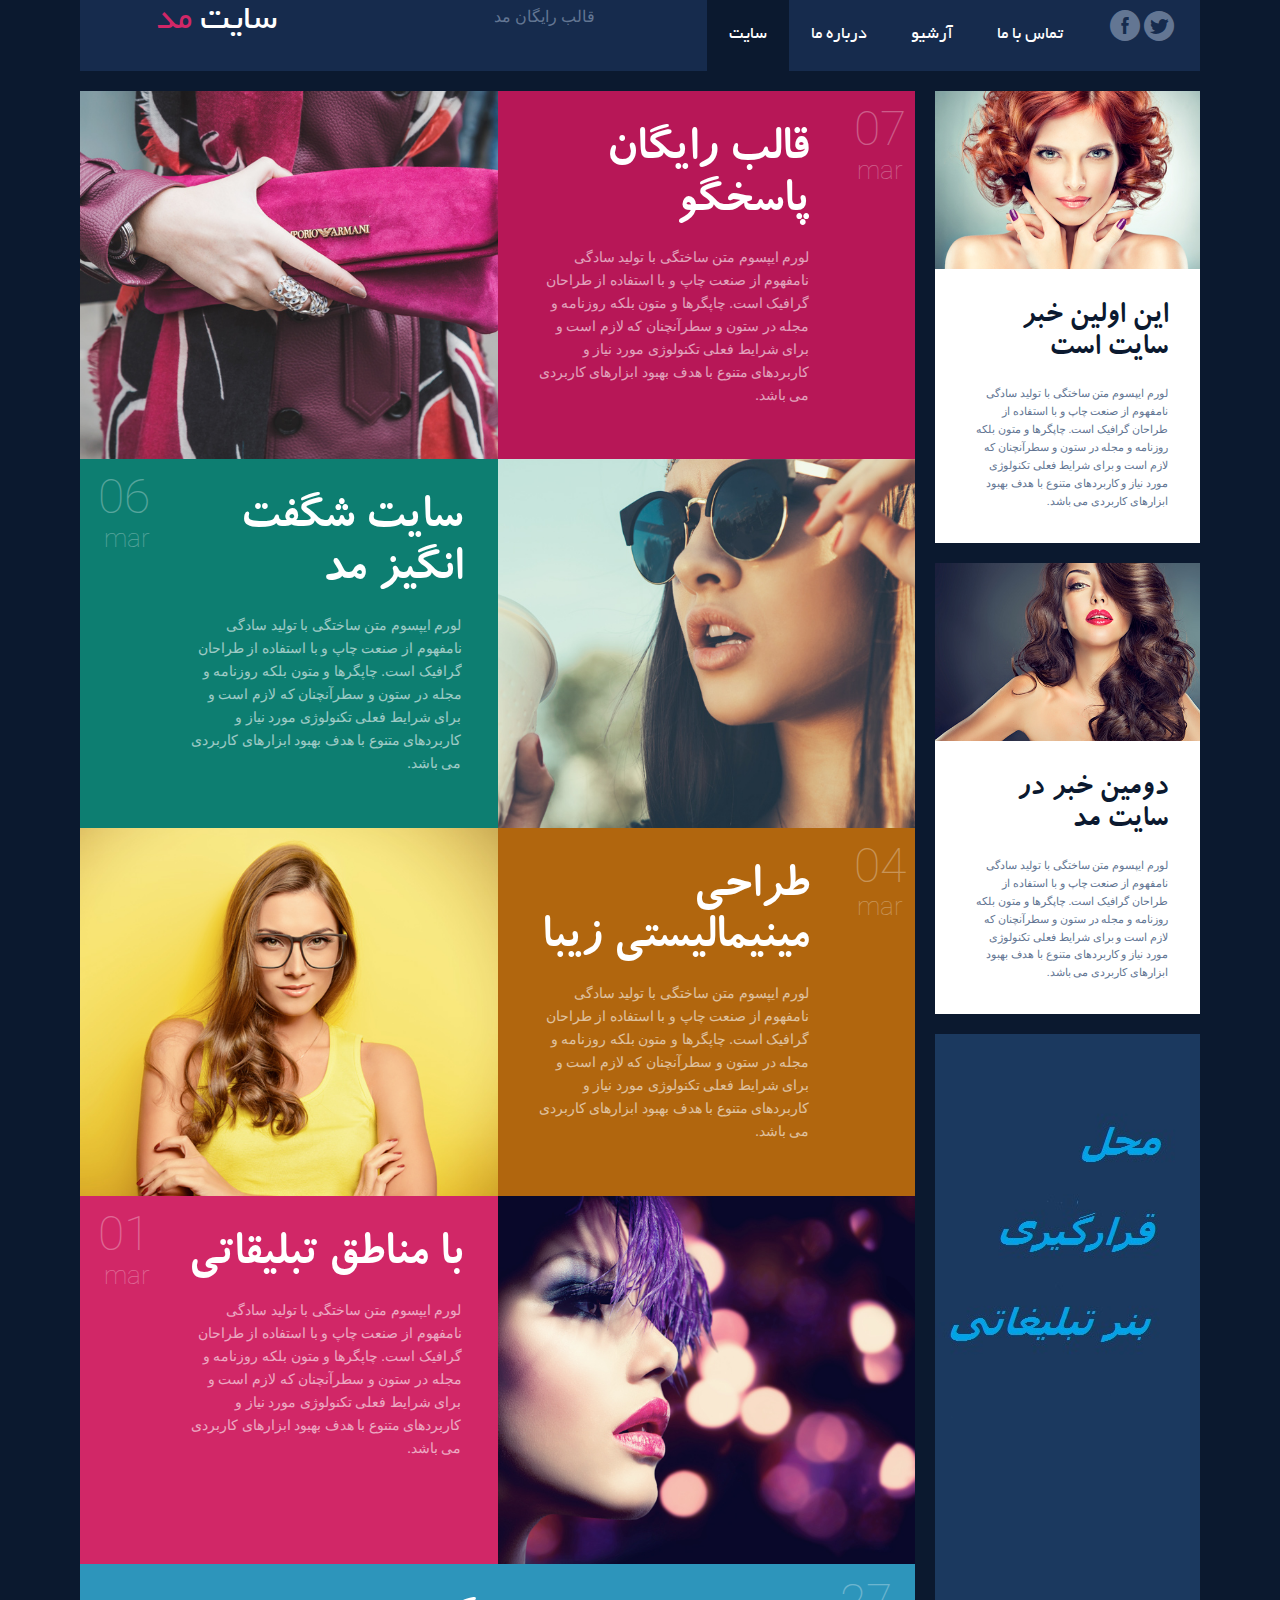
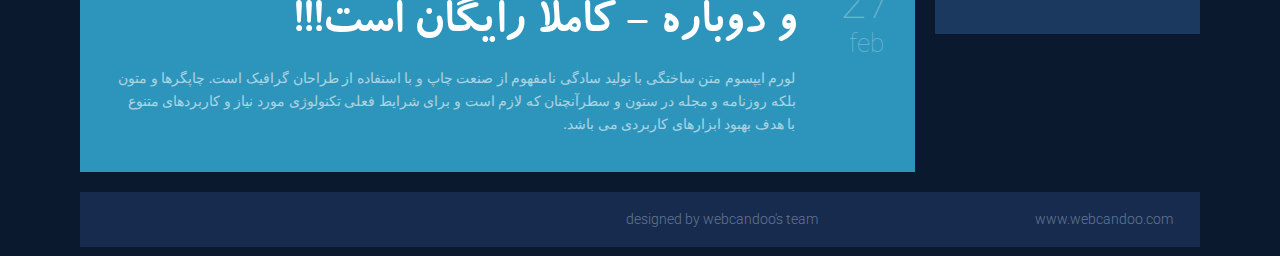
<file: index.html>
<!DOCTYPE html>
<html dir="rtl">
   <head>
      <meta charset="UTF-8">
      <meta name="viewport" content="width=device-width" />
      <title>Fashion is our passion | Free responsive Fashion Blog template
      </title>
      <meta name="description" content="Download free amazing responsive Fashion Blog template."/>
      <meta name="keywords" content="free, responsive, blog, fashion, web site, template"/>
      <link href="font/fonts/font.css" rel="stylesheet" type="text/css"/>
      <link rel="stylesheet" href="css/components.css">
      <link rel="stylesheet" href="css/responsee.css">
      <!-- CUSTOM STYLE -->       
      <link href='http://fonts.googleapis.com/css?family=Roboto:400,100,300,700&subset=latin,latin-ext' rel='stylesheet' type='text/css'>
      <link rel="stylesheet" href="css/template-style.css">
      <script type="text/javascript" src="js/jquery-1.8.3.min.js"></script>
      <script type="text/javascript" src="js/jquery-ui.min.js"></script>    
      <script type="text/javascript" src="js/modernizr.js"></script>
      <script type="text/javascript" src="js/responsee.js"></script>          
      <!--[if lt IE 9]> 
      <script src="http://html5shiv.googlecode.com/svn/trunk/html5.js"></script> 
      <![endif]-->     
   </head>
   <body class="size-1140">
      <!-- TOP NAV WITH LOGO -->          
      <header class="margin-bottom">
         <div class="line">
            <nav>
               <div class="top-nav">
                  <p class="nav-text"></p>
                   <h1>قالب رایگان مد</h1>
                  <a class="logo" href="index.html">            
                  سایت    <span>مد</span>
                  </a>            
                 
                  <ul class="top-ul right">
                     <li>            
                        <a href="index.html">سایت</a>            
                     </li>
                     <li>            
                        <a href="about.html">درباره ما</a>            
                     </li>
                     <li>            
                        <a href="archive.html">آرشیو</a>            
                     </li>
                     <li>            
                        <a href="contact.html">تماس با ما</a>            
                     </li>
                     <div class="social right">	           
                        <a target="_blank" href="https://www.facebook.com/myresponsee">
                        <i class="icon-facebook_circle icon2x"></i>
                        </a>          
                        <a target="_blank" href="https://twitter.com/MyResponsee">
                        <i class="icon-twitter_circle icon2x"></i>
                        </a>          
                     </div>
                  </ul>
               </div>
            </nav>
         </div>
      </header>
      <!-- MAIN SECTION -->                  
      <section id="home-section" class="line">
         <div class="margin">
            <!-- ARTICLES -->             
            <div class="s-12 l-9">
            
               <!-- ARTICLE 1 -->               
               <article class="post-1 line">
                  <!-- image -->                 
                  <div class="s-12 l-6 post-image">                   
                     <a href="post-1.html">
                     <img src="img/post1.jpg" alt="Fashion 1">
                     </a>                
                  </div>
                  <!-- text -->                 
                  <div class="s-12 l-5 post-text">
                     <a href="post-1.html">
                        <h2>قالب رایگان پاسخگو</h2>
                     </a>
                     <p>لورم ایپسوم متن ساختگی با تولید سادگی نامفهوم از صنعت چاپ و با استفاده از طراحان گرافیک است. چاپگرها و متون بلکه روزنامه و مجله در ستون و سطرآنچنان که لازم است و برای شرایط فعلی تکنولوژی مورد نیاز و کاربردهای متنوع با هدف بهبود ابزارهای کاربردی می باشد.    
                     </p>
                  </div>
                  <!-- date -->                 
                  <div class="s-12 l-1 post-date">
                     <p class="date">07</p>
                     <p class="month">mar</p>
                  </div>
               </article>
               
               <!-- ARTICLE 2 -->            
               <article class="post-2 right-align line">
                  <!-- image -->                 
                  <div class="s-12 l-6 post-image">                   
                     <a href="post-2.html">
                     <img src="img/post2.jpg" alt="Fashion 2">
                     </a>                
                  </div>
                  <!-- text -->                 
                  <div class="s-12 l-5 post-text">
                     <a href="post-2.html">
                        <h2>سایت شگفت انگیز مد</h2>
                     </a>
                     <p>لورم ایپسوم متن ساختگی با تولید سادگی نامفهوم از صنعت چاپ و با استفاده از طراحان گرافیک است. چاپگرها و متون بلکه روزنامه و مجله در ستون و سطرآنچنان که لازم است و برای شرایط فعلی تکنولوژی مورد نیاز و کاربردهای متنوع با هدف بهبود ابزارهای کاربردی می باشد. 
                     </p>
                  </div>
                  <!-- date -->                 
                  <div class="s-12 l-1 post-date">
                     <p class="date">06</p>
                     <p class="month">mar</p>
                  </div>
               </article>
               
               <!-- ARTICLE 3 -->              
               <article class="post-3 line">
                  <!-- image -->                 
                  <div class="s-12 l-6 post-image">                   
                     <a href="post-3.html">
                     <img src="img/post3.jpg" alt="Fashion 3">
                     </a>                
                  </div>
                  <!-- text -->                 
                  <div class="s-12 l-5 post-text">
                     <a href="post-3.html">
                        <h2>طراحی مینیمالیستی زیبا</h2>
                     </a>
                     <p>لورم ایپسوم متن ساختگی با تولید سادگی نامفهوم از صنعت چاپ و با استفاده از طراحان گرافیک است. چاپگرها و متون بلکه روزنامه و مجله در ستون و سطرآنچنان که لازم است و برای شرایط فعلی تکنولوژی مورد نیاز و کاربردهای متنوع با هدف بهبود ابزارهای کاربردی می باشد. 
                  </div>
                  <!-- date -->                 
                  <div class="s-12 l-1 post-date">
                     <p class="date">04</p>
                     <p class="month">mar</p>
                  </div>
               </article>
               
               <!-- ARTICLE 4 -->           
               <article class="post-4 right-align line">
                  <!-- image -->                 
                  <div class="s-12 l-6 post-image">                   
                     <a href="post-4.html">
                     <img src="img/post4.jpg" alt="Fashion 4">
                     </a>                
                  </div>
                  <!-- text -->                 
                  <div class="s-12 l-5 post-text">
                     <a href="post-4.html">
                        <h2>با مناطق تبلیقاتی</h2>
                     </a>
                     <p>لورم ایپسوم متن ساختگی با تولید سادگی نامفهوم از صنعت چاپ و با استفاده از طراحان گرافیک است. چاپگرها و متون بلکه روزنامه و مجله در ستون و سطرآنچنان که لازم است و برای شرایط فعلی تکنولوژی مورد نیاز و کاربردهای متنوع با هدف بهبود ابزارهای کاربردی می باشد. 
                  </div>
                  <!-- date -->                 
                  <div class="s-12 l-1 post-date">
                     <p class="date">01             
                     </p>
                     <p class="month">mar
                     </p>
                  </div>
               </article>
               
               <!-- ARTICLE 5 -->              
               <article class="post-5 line">
                  <!-- text -->                 
                  <div class="s-12 l-11 post-text">
                     <a href="post-5.html">
                        <h2>و دوباره - کاملا رایگان است!!!</h2>
                     </a>
                     <p>لورم ایپسوم متن ساختگی با تولید سادگی نامفهوم از صنعت چاپ و با استفاده از طراحان گرافیک است. چاپگرها و متون بلکه روزنامه و مجله در ستون و سطرآنچنان که لازم است و برای شرایط فعلی تکنولوژی مورد نیاز و کاربردهای متنوع با هدف بهبود ابزارهای کاربردی می باشد. 
                  </div>
                  <!-- date -->                 
                  <div class="s-12 l-1 post-date">
                     <p class="date">27             
                     </p>
                     <p class="month">feb             
                     </p>
                  </div>
               </article>
            </div>
            <!-- SIDEBAR -->             
            <div class="s-12 l-3">
               <aside>
                  <!-- NEWS 1 -->           
                  <img src="img/news1.jpg" alt="News 1">          
                  <div class="aside-block margin-bottom">
                     <h3>این اولین خبر سایت است</h3>
                     <p>لورم ایپسوم متن ساختگی با تولید سادگی نامفهوم از صنعت چاپ و با استفاده از طراحان گرافیک است. چاپگرها و متون بلکه روزنامه و مجله در ستون و سطرآنچنان که لازم است و برای شرایط فعلی تکنولوژی مورد نیاز و کاربردهای متنوع با هدف بهبود ابزارهای کاربردی می باشد. </p>
                  </div>
                  <!-- NEWS 2 -->           
                  <img src="img/news2.jpg" alt="News 2">          
                  <div class="aside-block margin-bottom">
                     <h3>دومین خبر در سایت مد</h3>
                     <p>لورم ایپسوم متن ساختگی با تولید سادگی نامفهوم از صنعت چاپ و با استفاده از طراحان گرافیک است. چاپگرها و متون بلکه روزنامه و مجله در ستون و سطرآنچنان که لازم است و برای شرایط فعلی تکنولوژی مورد نیاز و کاربردهای متنوع با هدف بهبود ابزارهای کاربردی می باشد. </p>
                  </div>
                  <!-- AD REGION -->         
                  <div class="advertising margin-bottom">
                     <img src="img/banner.jpg" alt="ad banner">         
                  </div>
               </aside>
            </div>
         </div>
      </section>
      <!-- FOOTER -->       
      <div class="line">
         <footer>
            <div class="s-12 l-8">
                <p>
                 designed by webcandoo's team
               </p>
            </div>
            <div class="s-12 l-4">		                            
               <a class="right" href="http://www.webcandoo.com" title="Responsive framework">www.webcandoo.com<br>
             
               </a>                       
            </div>
         </footer>
      </div>
   </body>
</html>
</file>
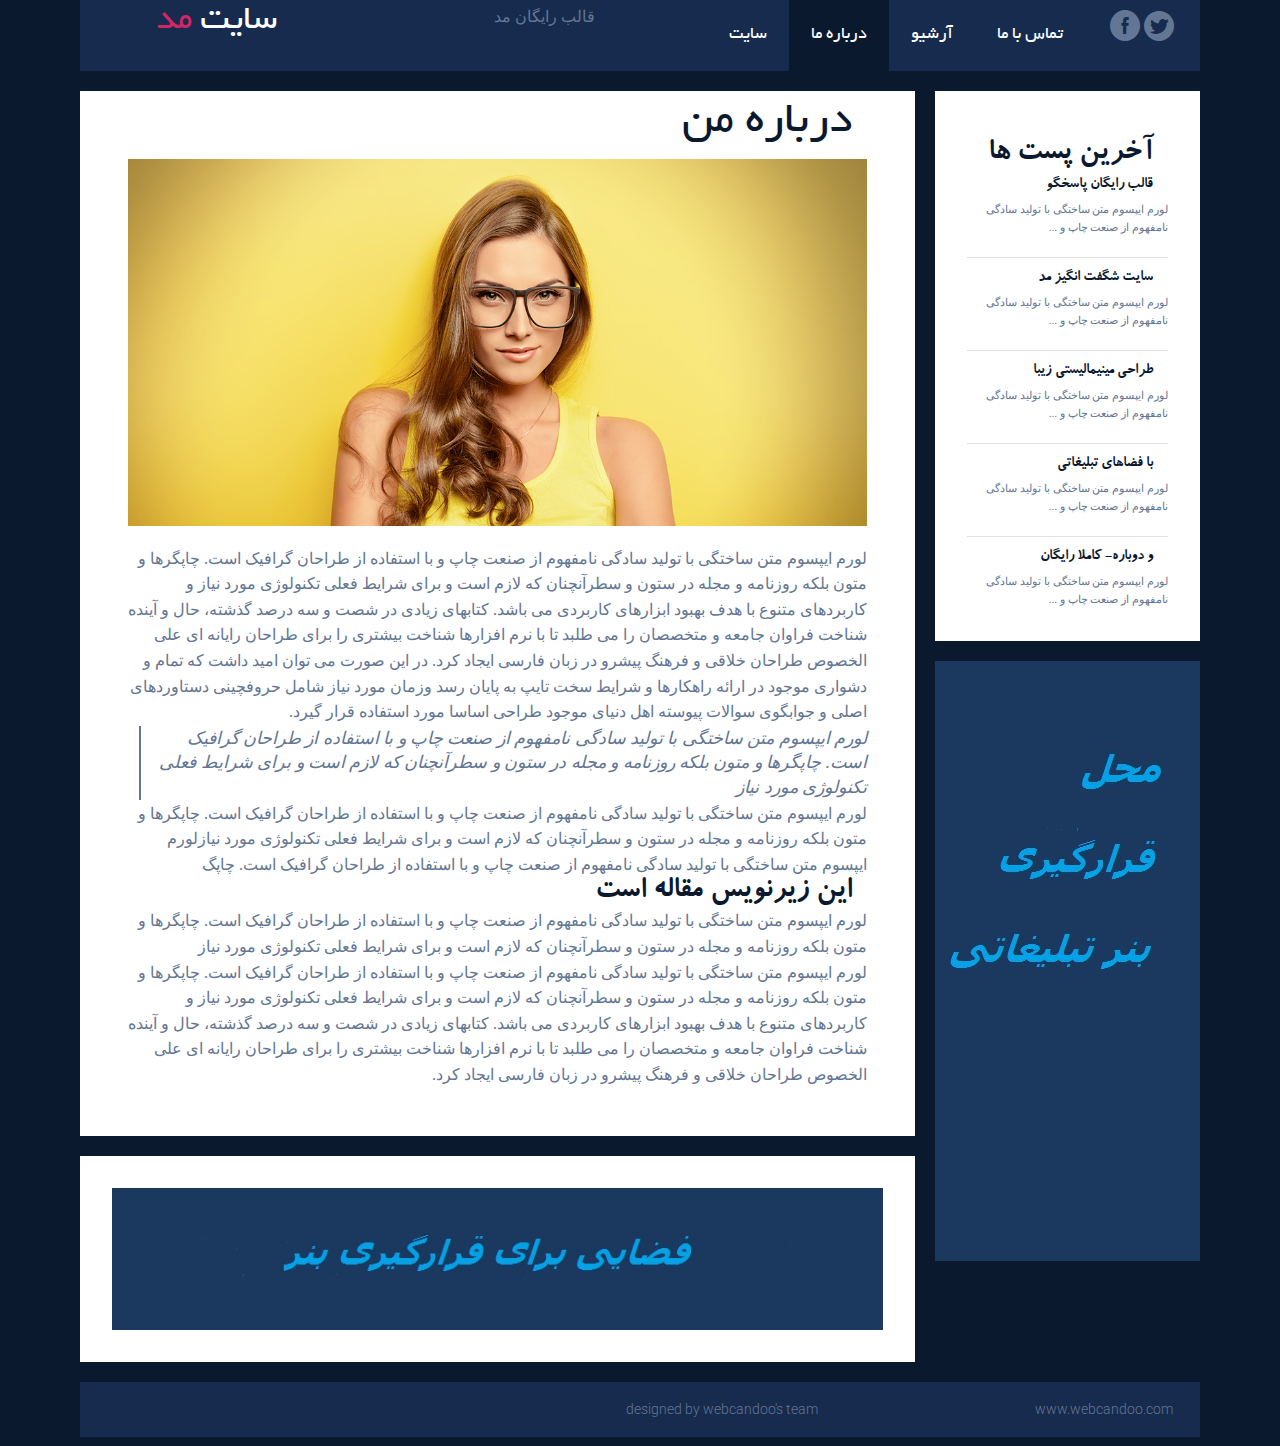
<file: about.html>
<!DOCTYPE html>
<html dir="rtl">
   <head>
      <meta charset="UTF-8">
      <meta name="viewport" content="width=device-width" />
      <title>Fashion is our passion | About Me
      </title>
      <meta name="description" content="Download free amazing responsive Fashion Blog template."/>
      <meta name="keywords" content="free, responsive, blog, fashion"/>
      <link href="font/fonts/font.css" rel="stylesheet" type="text/css"/>
      <link rel="stylesheet" href="css/components.css">
      <link rel="stylesheet" href="css/responsee.css">
      <!-- CUSTOM STYLE -->       
      <link href='http://fonts.googleapis.com/css?family=Roboto:400,100,300,700&subset=latin,latin-ext' rel='stylesheet' type='text/css'>
      <link rel="stylesheet" href="css/template-style.css">
      <script type="text/javascript" src="js/jquery-1.8.3.min.js"></script>
      <script type="text/javascript" src="js/jquery-ui.min.js"></script>    
      <script type="text/javascript" src="js/modernizr.js"></script>
      <script type="text/javascript" src="js/responsee.js"></script>          
      <!--[if lt IE 9]> 
      <script src="http://html5shiv.googlecode.com/svn/trunk/html5.js"></script> 
      <![endif]-->     
   </head>
   <body class="size-1140">
      <!-- TOP NAV WITH LOGO -->          
      <header class="margin-bottom">
         <div class="line">
            <nav>
               <div class="top-nav">
                  <p class="nav-text"></p>
                  <h1>قالب رایگان مد</h1>
                  <a class="logo" href="index.html">            
                  سایت   <span>مد</span>
                  </a>            
                  
                  <ul class="top-ul right">
                     <li>            
                        <a href="index.html">سایت</a>            
                     </li>
                     <li>            
                        <a href="about.html">درباره ما</a>            
                     </li>
                     <li>            
                        <a href="archive.html">آرشیو</a>            
                     </li>
                     <li>            
                        <a href="contact.html">تماس با ما</a>            
                     </li>
                     <div class="social right">	           
                        <a target="_blank" href="https://www.facebook.com/myresponsee">
                        <i class="icon-facebook_circle icon2x"></i>
                        </a>          
                        <a target="_blank" href="https://twitter.com/MyResponsee">
                        <i class="icon-twitter_circle icon2x"></i>
                        </a>          
                     </div>
                  </ul>
               </div>
            </nav>
         </div>
      </header>
      <!-- MAIN SECTION -->                  
      <section id="article-section" class="line">
         <div class="margin">
            <!-- ARTICLES -->             
            <div class="s-12 l-9">
               <!-- ARTICLE 1 -->               
               <article class="margin-bottom">
                  <!-- text -->                 
                  <div class="post-text">
                     <h1>درباره من</h1>
                     <img src="img/post3-big.jpg" alt="Fashion">
                     <p>
                        لورم ایپسوم متن ساختگی با تولید سادگی نامفهوم از صنعت چاپ و با استفاده از طراحان گرافیک است. چاپگرها و متون بلکه روزنامه و مجله در ستون و سطرآنچنان که لازم است و برای شرایط فعلی تکنولوژی مورد نیاز و کاربردهای متنوع با هدف بهبود ابزارهای کاربردی می باشد. کتابهای زیادی در شصت و سه درصد گذشته، حال و آینده شناخت فراوان جامعه و متخصصان را می طلبد تا با نرم افزارها شناخت بیشتری را برای طراحان رایانه ای علی الخصوص طراحان خلاقی و فرهنگ پیشرو در زبان فارسی ایجاد کرد. در این صورت می توان امید داشت که تمام و دشواری موجود در ارائه راهکارها و شرایط سخت تایپ به پایان رسد وزمان مورد نیاز شامل حروفچینی دستاوردهای اصلی و جوابگوی سوالات پیوسته اهل دنیای موجود طراحی اساسا مورد استفاده قرار گیرد.
                     </p>
                     <br>
                     <blockquote>
                      لورم ایپسوم متن ساختگی با تولید سادگی نامفهوم از صنعت چاپ و با استفاده از طراحان گرافیک است. چاپگرها و متون بلکه روزنامه و مجله در ستون و سطرآنچنان که لازم است و برای شرایط فعلی تکنولوژی مورد نیاز</blockquote>
                     <br>
                     <p> 
                       لورم ایپسوم متن ساختگی با تولید سادگی نامفهوم از صنعت چاپ و با استفاده از طراحان گرافیک است. چاپگرها و متون بلکه روزنامه و مجله در ستون و سطرآنچنان که لازم است و برای شرایط فعلی تکنولوژی مورد نیازلورم ایپسوم متن ساختگی با تولید سادگی نامفهوم از صنعت چاپ و با استفاده از طراحان گرافیک است. چاپگ             
                     </p>
                     <h2>این زیرنویس مقاله است</h2>
                     <p>
                       لورم ایپسوم متن ساختگی با تولید سادگی نامفهوم از صنعت چاپ و با استفاده از طراحان گرافیک است. چاپگرها و متون بلکه روزنامه و مجله در ستون و سطرآنچنان که لازم است و برای شرایط فعلی تکنولوژی مورد نیاز                     </p>
                     <p>
                       لورم ایپسوم متن ساختگی با تولید سادگی نامفهوم از صنعت چاپ و با استفاده از طراحان گرافیک است. چاپگرها و متون بلکه روزنامه و مجله در ستون و سطرآنچنان که لازم است و برای شرایط فعلی تکنولوژی مورد نیاز و کاربردهای متنوع با هدف بهبود ابزارهای کاربردی می باشد. کتابهای زیادی در شصت و سه درصد گذشته، حال و آینده شناخت فراوان جامعه و متخصصان را می طلبد تا با نرم افزارها شناخت بیشتری را برای طراحان رایانه ای علی الخصوص طراحان خلاقی و فرهنگ پیشرو در زبان فارسی ایجاد کرد.                      </p>
                  </div>
               </article>
               <!-- AD REGION -->
               <div class="line">
                  <div class="advertising horizontal">
                     <img src="img/banner-horizontal.jpg" alt="ad banner">          
                  </div>
               </div>
            </div>
            <!-- SIDEBAR -->             
            <div class="s-12 l-3">
               <aside>
                  <!-- LATEST POSTS -->
                  <div class="aside-block margin-bottom">
                     <h3>آخرین پست ها</h3>
                     <a class="latest-posts" href="post-1.html">
                        <h5>قالب رایگان پاسخگو</h5>
                        <p>
                           لورم ایپسوم متن ساختگی با تولید سادگی نامفهوم از صنعت چاپ و ...
                        </p>
                     </a>
                     <a class="latest-posts" href="post-2.html">
                        <h5>سایت شگفت انگیز مد</h5>
                        <p>
                          لورم ایپسوم متن ساختگی با تولید سادگی نامفهوم از صنعت چاپ و ...
                        </p>
                     </a>
                     <a class="latest-posts" href="post-3.html">
                        <h5>طراحی مینیمالیستی زیبا</h5>
                        <p>
                          لورم ایپسوم متن ساختگی با تولید سادگی نامفهوم از صنعت چاپ و ...
                        </p>
                     </a>
                     <a class="latest-posts" href="post-4.html">
                        <h5>با فضاهای تبلیغاتی</h5>
                        <p>
                           لورم ایپسوم متن ساختگی با تولید سادگی نامفهوم از صنعت چاپ و ...
                        </p>
                     </a>
                     <a class="latest-posts" href="post-5.html">
                        <h5>و دوباره- کاملا رایگان</h5>
                        <p>
                           لورم ایپسوم متن ساختگی با تولید سادگی نامفهوم از صنعت چاپ و ...
                        </p>
                     </a>
                  </div>
                  <!-- AD REGION --> 
                  <div class="advertising margin-bottom">
                     <img src="img/banner.jpg" alt="ad banner">         
                  </div>
               </aside>
            </div>
         </div>
      </section>
      <!-- FOOTER -->       
      <div class="line">
         <footer>
            <div class="s-12 l-8">
                <p>
                 designed by webcandoo's team
               </p>
            </div>
            <div class="s-12 l-4">		                            
               <a class="right" href="http://www.webcandoo.com" title="Responsive framework">www.webcandoo.com<br>
             
               </a>                       
            </div>
         </footer>
      </div>
   </body>
</html>
</file>
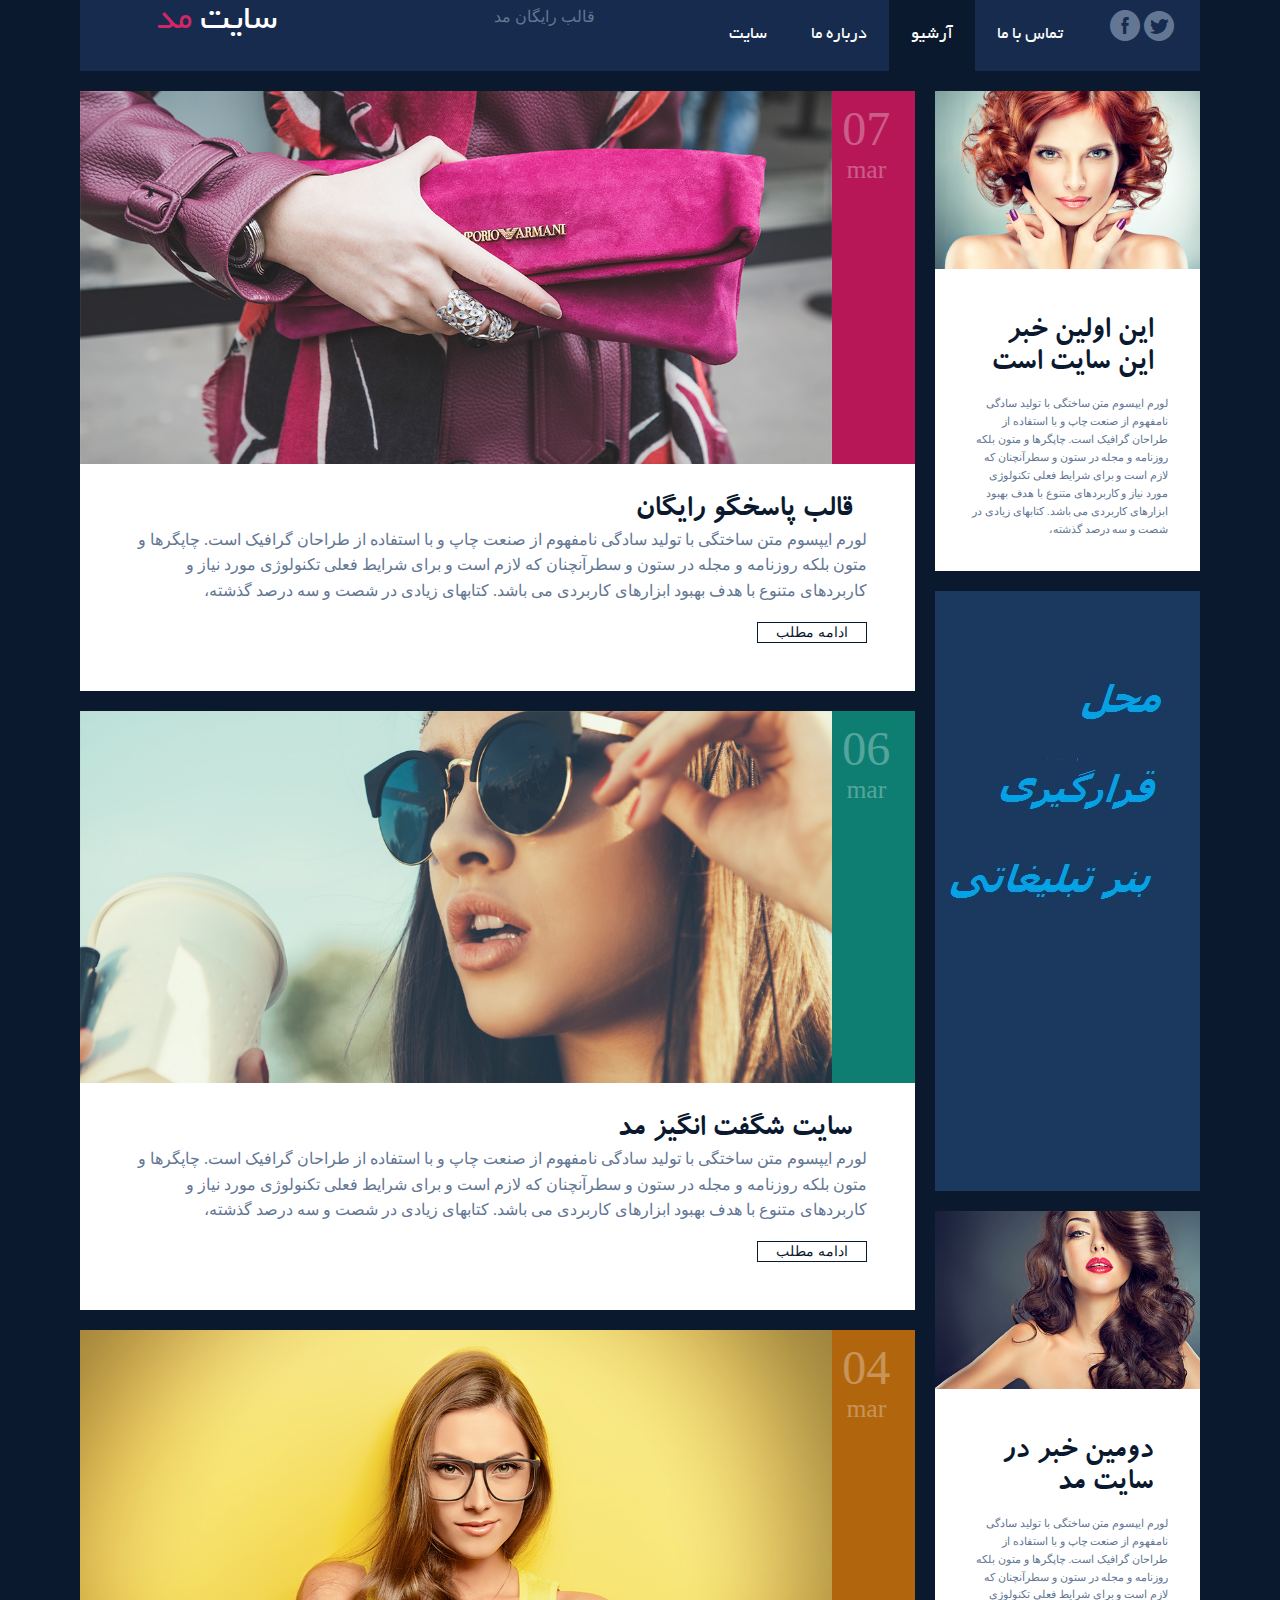
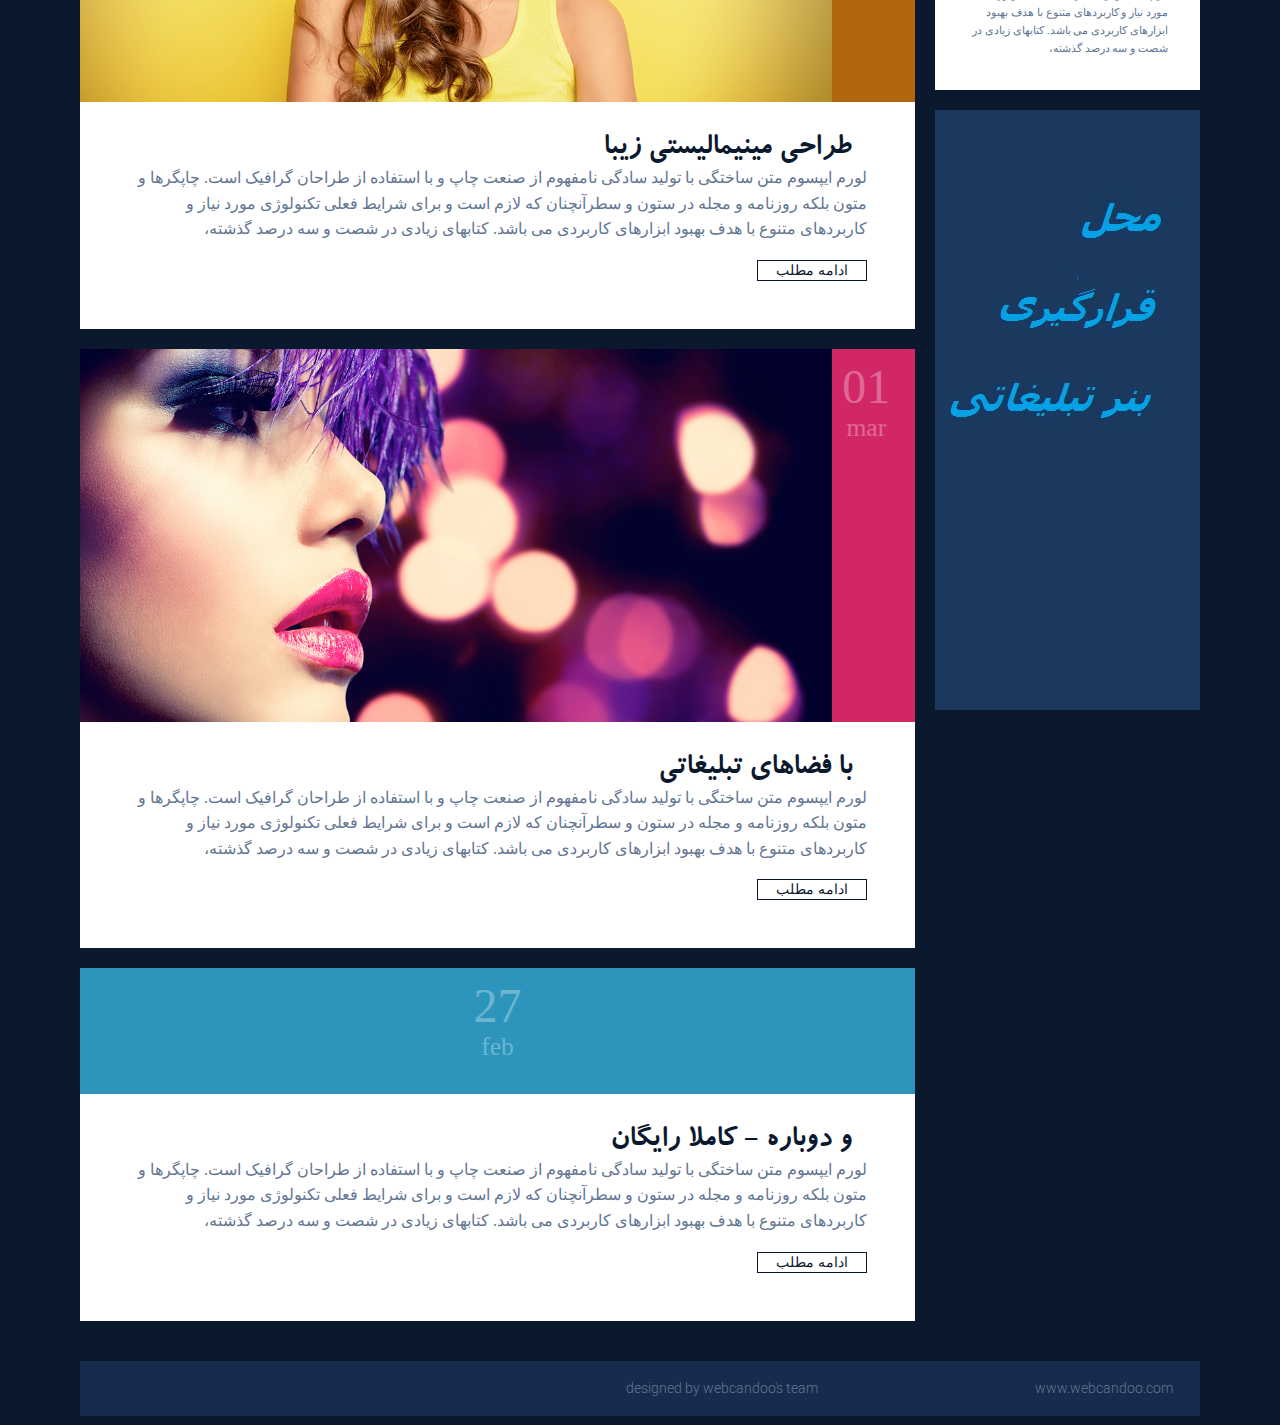
<file: archive.html>
<!DOCTYPE html>
<html dir="rtl">
   <head>
      <meta charset="UTF-8">
      <meta name="viewport" content="width=device-width" />
      <title>Fashion is our passion | Post Archive
      </title>
      <meta name="description" content="Download free amazing responsive Fashion Blog template."/>
      <meta name="keywords" content="free, responsive, blog, fashion"/>
      <link href="font/fonts/font.css" rel="stylesheet" type="text/css"/>
      <link rel="stylesheet" href="css/components.css">
      <link rel="stylesheet" href="css/responsee.css">
      <!-- CUSTOM STYLE -->       
      <link href='http://fonts.googleapis.com/css?family=Roboto:400,100,300,700&subset=latin,latin-ext' rel='stylesheet' type='text/css'>
      <link rel="stylesheet" href="css/template-style.css">
      <script type="text/javascript" src="js/jquery-1.8.3.min.js"></script>
      <script type="text/javascript" src="js/jquery-ui.min.js"></script>    
      <script type="text/javascript" src="js/modernizr.js"></script>
      <script type="text/javascript" src="js/responsee.js"></script>         
      <!--[if lt IE 9]> 
      <script src="http://html5shiv.googlecode.com/svn/trunk/html5.js"></script> 
      <![endif]-->          
   </head>
   <body class="size-1140">
      <!-- TOP NAV WITH LOGO -->          
      <header class="margin-bottom">
         <div class="line">
            <nav>
               <div class="top-nav">
                  <p class="nav-text"></p>
                   <h1>قالب رایگان مد</h1>
                  <a class="logo" href="index.html">            
                  سایت    <span>مد</span>
                  </a>            
                 
                  <ul class="top-ul right">
                     <li>            
                        <a href="index.html">سایت</a>            
                     </li>
                     <li>            
                        <a href="about.html">درباره ما</a>            
                     </li>
                     <li>            
                        <a href="archive.html">آرشیو</a>            
                     </li>
                     <li>            
                        <a href="contact.html">تماس با ما</a>            
                     </li>
                    <div class="social right">	           
                        <a target="_blank" href="https://www.facebook.com/myresponsee">
                        <i class="icon-facebook_circle icon2x"></i>
                        </a>          
                        <a target="_blank" href="https://twitter.com/MyResponsee">
                        <i class="icon-twitter_circle icon2x"></i>
                        </a>          
                     </div>
                  </ul>
               </div>
            </nav>
         </div>
      </header>
      <!-- MAIN SECTION -->                  
      <section id="article-section" class="line archive">
         <div class="margin">
            <!-- ARTICLES -->             
            <div class="s-12 l-9">
            
               <!-- ARTICLE 1 -->               
               <article class="margin-bottom">
                  <div class="post-1 line">
                     <!-- image -->                 
                     <div class="s-12 l-11 post-image">                   
                        <a href="post-1.html"><img src="img/post1-big.jpg" alt="Fashion"></a>              
                     </div>
                     <!-- date -->                 
                     <div class="s-12 l-1 post-date">
                        <p class="date">07</p>
                        <p class="month">mar</p>
                     </div>
                  </div>
                  <!-- text -->                 
                  <div class="post-text">
                     <a href="post-1.html">
                        <h2>قالب پاسخگو رایگان</h2>
                     </a>
                     <p>
                       لورم ایپسوم متن ساختگی با تولید سادگی نامفهوم از صنعت چاپ و با استفاده از طراحان گرافیک است. چاپگرها و متون بلکه روزنامه و مجله در ستون و سطرآنچنان که لازم است و برای شرایط فعلی تکنولوژی مورد نیاز و کاربردهای متنوع با هدف بهبود ابزارهای کاربردی می باشد. کتابهای زیادی در شصت و سه درصد گذشته، </p>
                     <a class="continue-reading" href="post-1.html">ادامه مطلب</a>
                  </div>
               </article>
               
               <!-- ARTICLE 2 -->               
               <article class="margin-bottom">
                  <div class="post-2 line">
                     <!-- image -->                 
                     <div class="s-12 l-11 post-image">                   
                        <a href="post-2.html"><img src="img/post2-big.jpg" alt="Fashion"></a>              
                     </div>
                     <!-- date -->                 
                     <div class="s-12 l-1 post-date">
                        <p class="date">06</p>
                        <p class="month">mar</p>
                     </div>
                  </div>
                  <!-- text -->                 
                  <div class="post-text">
                     <a href="post-2.html">
                        <h2>سایت شگفت انگیز مد</h2>
                     </a>
                     <p>
                       لورم ایپسوم متن ساختگی با تولید سادگی نامفهوم از صنعت چاپ و با استفاده از طراحان گرافیک است. چاپگرها و متون بلکه روزنامه و مجله در ستون و سطرآنچنان که لازم است و برای شرایط فعلی تکنولوژی مورد نیاز و کاربردهای متنوع با هدف بهبود ابزارهای کاربردی می باشد. کتابهای زیادی در شصت و سه درصد گذشته، </p>
                     <a class="continue-reading" href="post-2.html">ادامه مطلب</a>
                  </div>
               </article>
               
               <!-- ARTICLE 3 -->               
               <article class="margin-bottom">
                  <div class="post-3 line">
                     <!-- image -->                 
                     <div class="s-12 l-11 post-image">                   
                        <a href="post-3.html"><img src="img/post3-big.jpg" alt="Fashion"></a>              
                     </div>
                     <!-- date -->                 
                     <div class="s-12 l-1 post-date">
                        <p class="date">04</p>
                        <p class="month">mar</p>
                     </div>
                  </div>
                  <!-- text -->                 
                  <div class="post-text">
                     <a href="post-3.html">
                        <h2>طراحی مینیمالیستی زیبا</h2>
                     </a>
                     <p>
                     لورم ایپسوم متن ساختگی با تولید سادگی نامفهوم از صنعت چاپ و با استفاده از طراحان گرافیک است. چاپگرها و متون بلکه روزنامه و مجله در ستون و سطرآنچنان که لازم است و برای شرایط فعلی تکنولوژی مورد نیاز و کاربردهای متنوع با هدف بهبود ابزارهای کاربردی می باشد. کتابهای زیادی در شصت و سه درصد گذشته، </p>
                     <a class="continue-reading" href="post-3.html">ادامه مطلب</a>
                  </div>
               </article>
               
               <!-- ARTICLE 4 -->               
               <article class="margin-bottom">
                  <div class="post-4 line">
                     <!-- image -->                 
                     <div class="s-12 l-11 post-image">                   
                        <a href="post-4.html"><img src="img/post4-big.jpg" alt="Fashion"></a>              
                     </div>
                     <!-- date -->                 
                     <div class="s-12 l-1 post-date">
                        <p class="date">01</p>
                        <p class="month">mar</p>
                     </div>
                  </div>
                  <!-- text -->                 
                  <div class="post-text">
                     <a href="post-4.html">
                        <h2>با فضاهای تبلیغاتی</h2>
                     </a>
                     <p>
                       لورم ایپسوم متن ساختگی با تولید سادگی نامفهوم از صنعت چاپ و با استفاده از طراحان گرافیک است. چاپگرها و متون بلکه روزنامه و مجله در ستون و سطرآنچنان که لازم است و برای شرایط فعلی تکنولوژی مورد نیاز و کاربردهای متنوع با هدف بهبود ابزارهای کاربردی می باشد. کتابهای زیادی در شصت و سه درصد گذشته،
                     </p>
                     <a class="continue-reading" href="post-4.html">ادامه مطلب</a>
                  </div>
               </article>
               
               <!-- ARTICLE 5 -->               
               <article class="margin-bottom">
                  <div class="post-5 line">
                     <!-- date -->                 
                     <div class="s-12 post-date">
                        <p class="date">27</p>
                        <p class="month">feb</p>
                     </div>
                  </div>
                  <!-- text -->                 
                  <div class="post-text">
                     <a href="post-5.html">
                        <h2>و دوباره - کاملا رایگان</h2>
                     </a>
                     <p>
                       لورم ایپسوم متن ساختگی با تولید سادگی نامفهوم از صنعت چاپ و با استفاده از طراحان گرافیک است. چاپگرها و متون بلکه روزنامه و مجله در ستون و سطرآنچنان که لازم است و برای شرایط فعلی تکنولوژی مورد نیاز و کاربردهای متنوع با هدف بهبود ابزارهای کاربردی می باشد. کتابهای زیادی در شصت و سه درصد گذشته،
                     </p>
                     <a class="continue-reading" href="post-5.html">ادامه مطلب</a>
                  </div>
               </article>
            </div>
            <!-- SIDEBAR -->             
            <div class="s-12 l-3">
               <aside>
                  <!-- NEWS 1 -->           
                  <img src="img/news1.jpg" alt="News 1">          
                  <div class="aside-block margin-bottom">
                     <h3>این اولین خبر این سایت است</h3>
                     <p>لورم ایپسوم متن ساختگی با تولید سادگی نامفهوم از صنعت چاپ و با استفاده از طراحان گرافیک است. چاپگرها و متون بلکه روزنامه و مجله در ستون و سطرآنچنان که لازم است و برای شرایط فعلی تکنولوژی مورد نیاز و کاربردهای متنوع با هدف بهبود ابزارهای کاربردی می باشد. کتابهای زیادی در شصت و سه درصد گذشته،</p>
                  </div>
                  <!-- AD REGION -->         
                  <div class="advertising margin-bottom">
                     <img src="img/banner.jpg" alt="ad banner">          
                  </div>
                  <!-- NEWS 2 -->           
                  <img src="img/news2.jpg" alt="News 2">          
                  <div class="aside-block margin-bottom">
                     <h3>دومین خبر در سایت مد</h3>
                     <p>لورم ایپسوم متن ساختگی با تولید سادگی نامفهوم از صنعت چاپ و با استفاده از طراحان گرافیک است. چاپگرها و متون بلکه روزنامه و مجله در ستون و سطرآنچنان که لازم است و برای شرایط فعلی تکنولوژی مورد نیاز و کاربردهای متنوع با هدف بهبود ابزارهای کاربردی می باشد. کتابهای زیادی در شصت و سه درصد گذشته،</p>
                  </div>
                  <!-- AD REGION -->         
                  <div class="advertising margin-bottom">
                     <img src="img/banner.jpg" alt="ad banner">          
                  </div>
               </aside>
            </div>
         </div>
      </section>
      <!-- FOOTER -->       
      <div class="line">
         <footer>
            <div class="s-12 l-8">
                <p>
                 designed by webcandoo's team
               </p>
            </div>
            <div class="s-12 l-4">		                            
               <a class="right" href="http://www.webcandoo.com" title="Responsive framework">www.webcandoo.com<br>
             
               </a>                       
            </div>
         </footer>
      </div>
   </body>
</html>
</file>
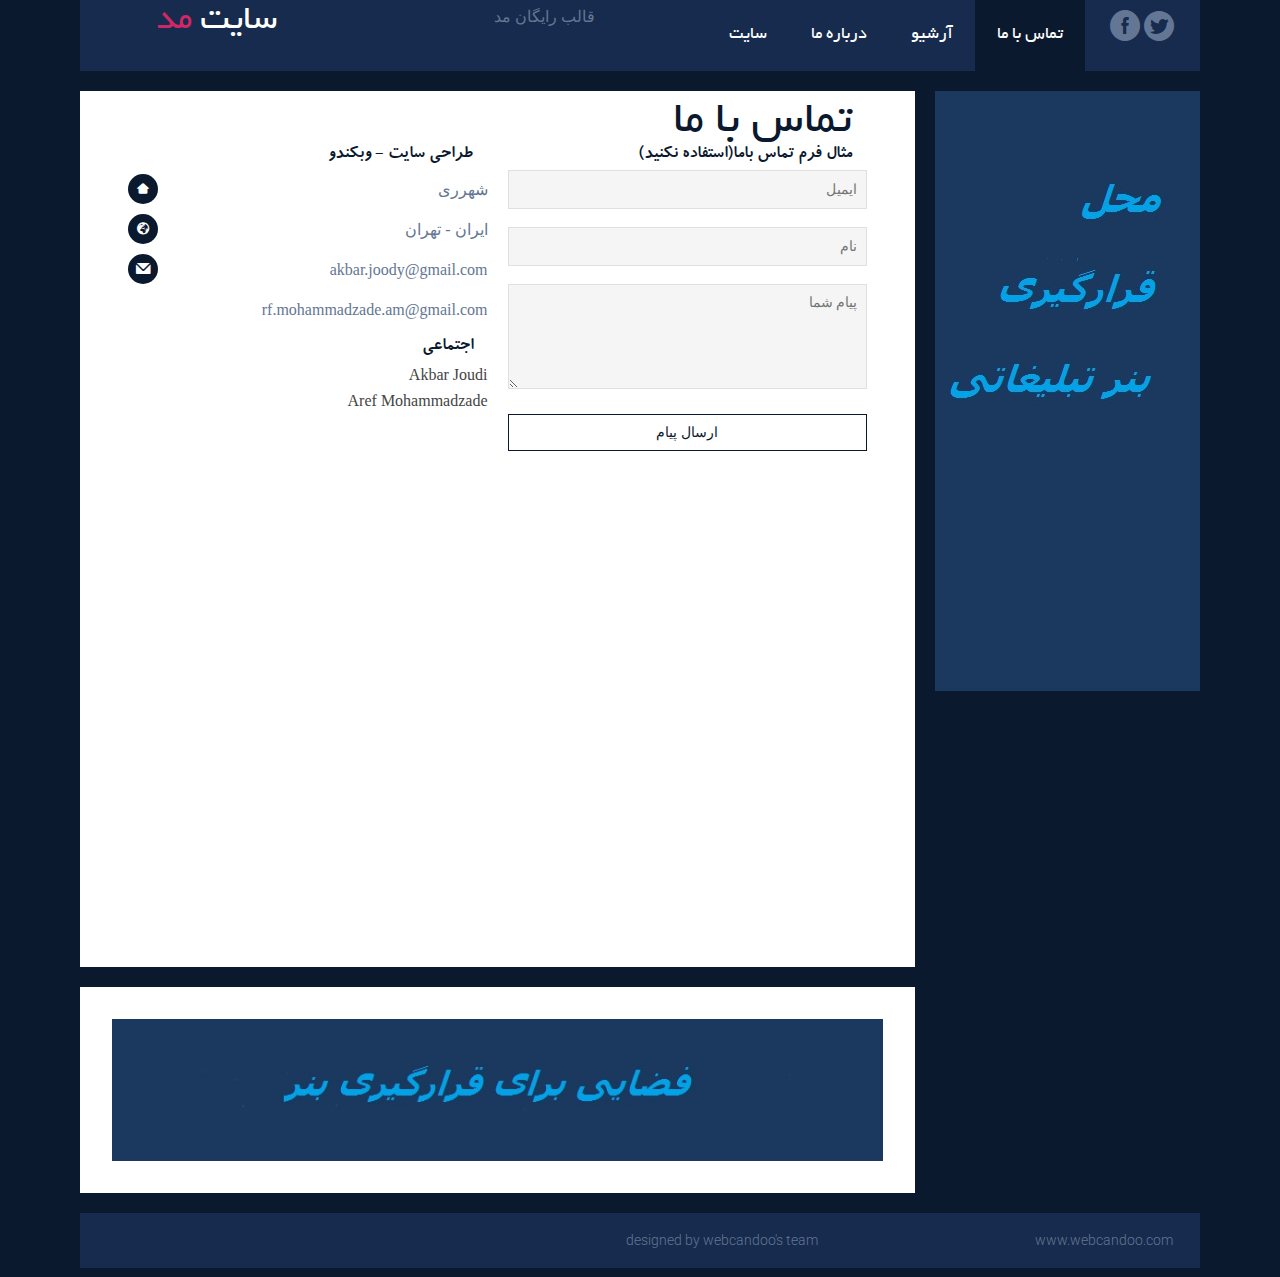
<file: contact.html>
<!DOCTYPE html>
<html dir="rtl">
   <head>
      <meta charset="UTF-8">
      <meta name="viewport" content="width=device-width" />
      <title>Fashion is our passion | Contact Me
      </title>
      <meta name="description" content="Download free amazing responsive Fashion Blog template."/>
      <meta name="keywords" content="free, responsive, blog, fashion"/>
      <link href="font/fonts/font.css" rel="stylesheet" type="text/css"/>
      <link rel="stylesheet" href="css/components.css">
      <link rel="stylesheet" href="css/responsee.css">
      <!-- CUSTOM STYLE -->       
      <link href='http://fonts.googleapis.com/css?family=Roboto:400,100,300,700&subset=latin,latin-ext' rel='stylesheet' type='text/css'>
      <link rel="stylesheet" href="css/template-style.css">
      <script type="text/javascript" src="js/jquery-1.8.3.min.js"></script>
      <script type="text/javascript" src="js/jquery-ui.min.js"></script>    
      <script type="text/javascript" src="js/modernizr.js"></script>
      <script type="text/javascript" src="js/responsee.js"></script>          
      <!--[if lt IE 9]> 
      <script src="http://html5shiv.googlecode.com/svn/trunk/html5.js"></script> 
      <![endif]-->     
   </head>
   <body class="size-1140">
      <!-- TOP NAV WITH LOGO -->          
      <header class="margin-bottom">
         <div class="line">
            <nav>
               <div class="top-nav">
                  <p class="nav-text"></p>
                   <h1>قالب رایگان مد</h1>
                  <a class="logo" href="index.html">            
                  سایت    <span>مد</span>
                  </a>            
                 
                  <ul class="top-ul right">
                     <li>            
                        <a href="index.html">سایت</a>            
                     </li>
                     <li>            
                        <a href="about.html">درباره ما</a>            
                     </li>
                     <li>            
                        <a href="archive.html">آرشیو</a>            
                     </li>
                     <li>            
                        <a href="contact.html">تماس با ما</a>            
                     </li>
                     <div class="social right">	           
                        <a target="_blank" href="https://www.facebook.com/myresponsee">
                        <i class="icon-facebook_circle icon2x"></i>
                        </a>          
                        <a target="_blank" href="https://twitter.com/MyResponsee">
                        <i class="icon-twitter_circle icon2x"></i>
                        </a>          
                     </div>
                  </ul>
               </div>
            </nav>
         </div>
      </header>
      <!-- MAIN SECTION -->                  
      <section id="article-section" class="line">
         <div class="margin">
            <!-- ARTICLES -->             
            <div class="s-12 l-9">
               <!-- ARTICLE 1 -->               
               <article class="margin-bottom">
                  <!-- text -->                 
                  <div class="post-text">
                     <h1>تماس با ما</h1>
                     <div class="line">
                        <div class="margin">
                           <div class="s-12 l-6">
                              <h4>طراحی سایت - وبکندو</h4>
                              <address>
                                 <p><i class="icon-home icon"></i>  شهرری</p>
                                 <p><i class="icon-globe_black icon"></i> ایران - تهران</p>
                                 <p><i class="icon-mail icon"></i> akbar.joody@gmail.com<br>rf.mohammadzade.am@gmail.com</p>
                              </address>
                              <br />
                              <h4>اجتماعی</h4>
                              <p><i class="icon-telegram icon"></i> <a href="https://www.telegram.me/AkbarJoudi">Akbar Joudi</a></p>
                              <p><i class="icon-telegram icon"></i> <a href="https://www.telegram.me/A_RF_69">Aref Mohammadzade</a></p>
                              <!--<p class="margin-bottom"><i class="icon-twitter icon"></i> <a href="https://twitter.com/MyResponsee">Responsee</a></p>-->
                           </div>
                           <div class="s-12 l-6">
                              <h4>مثال فرم تماس باما(استفاده نکنید)</h4>
                              <form class="customform" action="">
                                 <div class="s-12"><input name="" placeholder="ایمیل" title="ایمیل" type="text" /></div>
                                 <div class="s-12"><input name="" placeholder="نام" title="نام" type="text" /></div>
                                 <div class="s-12"><textarea placeholder="پیام شما" name="" rows="5"></textarea></div>
                                 <button type="submit">ارسال پیام</button>
                              </form>
                           </div>
                        </div>
                     </div>
                  </div>
                  <!-- MAP -->	
                  <div id="map-block">  	  
                     <iframe src="https://www.google.com/maps/embed?pb=!1m14!1m8!1m3!1d682251.1123056135!2d17.063451638281247!3d48.09010461740988!3m2!1i1024!2i768!4f13.1!3m3!1m2!1s0x476c8cbf758ecb9f%3A0xddeb1d26bce5eccf!2sGallayova+2150%2F19%2C+841+02+D%C3%BAbravka%2C+Slovensk%C3%A1+republika!5e0!3m2!1ssk!2s!4v1412519122400" width="100%" height="450" frameborder="0" style="border:0"></iframe>
                  </div>
               </article>
               <!-- AD REGION -->
               <div class="line">
                  <div class="advertising horizontal">
                     <img src="img/banner-horizontal.jpg" alt="ad banner">         
                  </div>
               </div>
            </div>
            <!-- SIDEBAR -->             
            <div class="s-12 l-3">
               <aside>
                  <!-- AD REGION --> 
                  <div class="advertising margin-bottom">
                     <img src="img/banner.jpg" alt="ad banner">         
                  </div>
               </aside>
            </div>
         </div>
      </section>
      <!-- FOOTER -->       
      <div class="line">
         <footer>
            <div class="s-12 l-8">
                <p>
                 designed by webcandoo's team
               </p>
            </div>
            <div class="s-12 l-4">		                            
               <a class="right" href="http://www.webcandoo.com" title="Responsive framework">www.webcandoo.com<br>
             
               </a>                       
            </div>
         </footer>
      </div>
   </body>
</html>
</file>
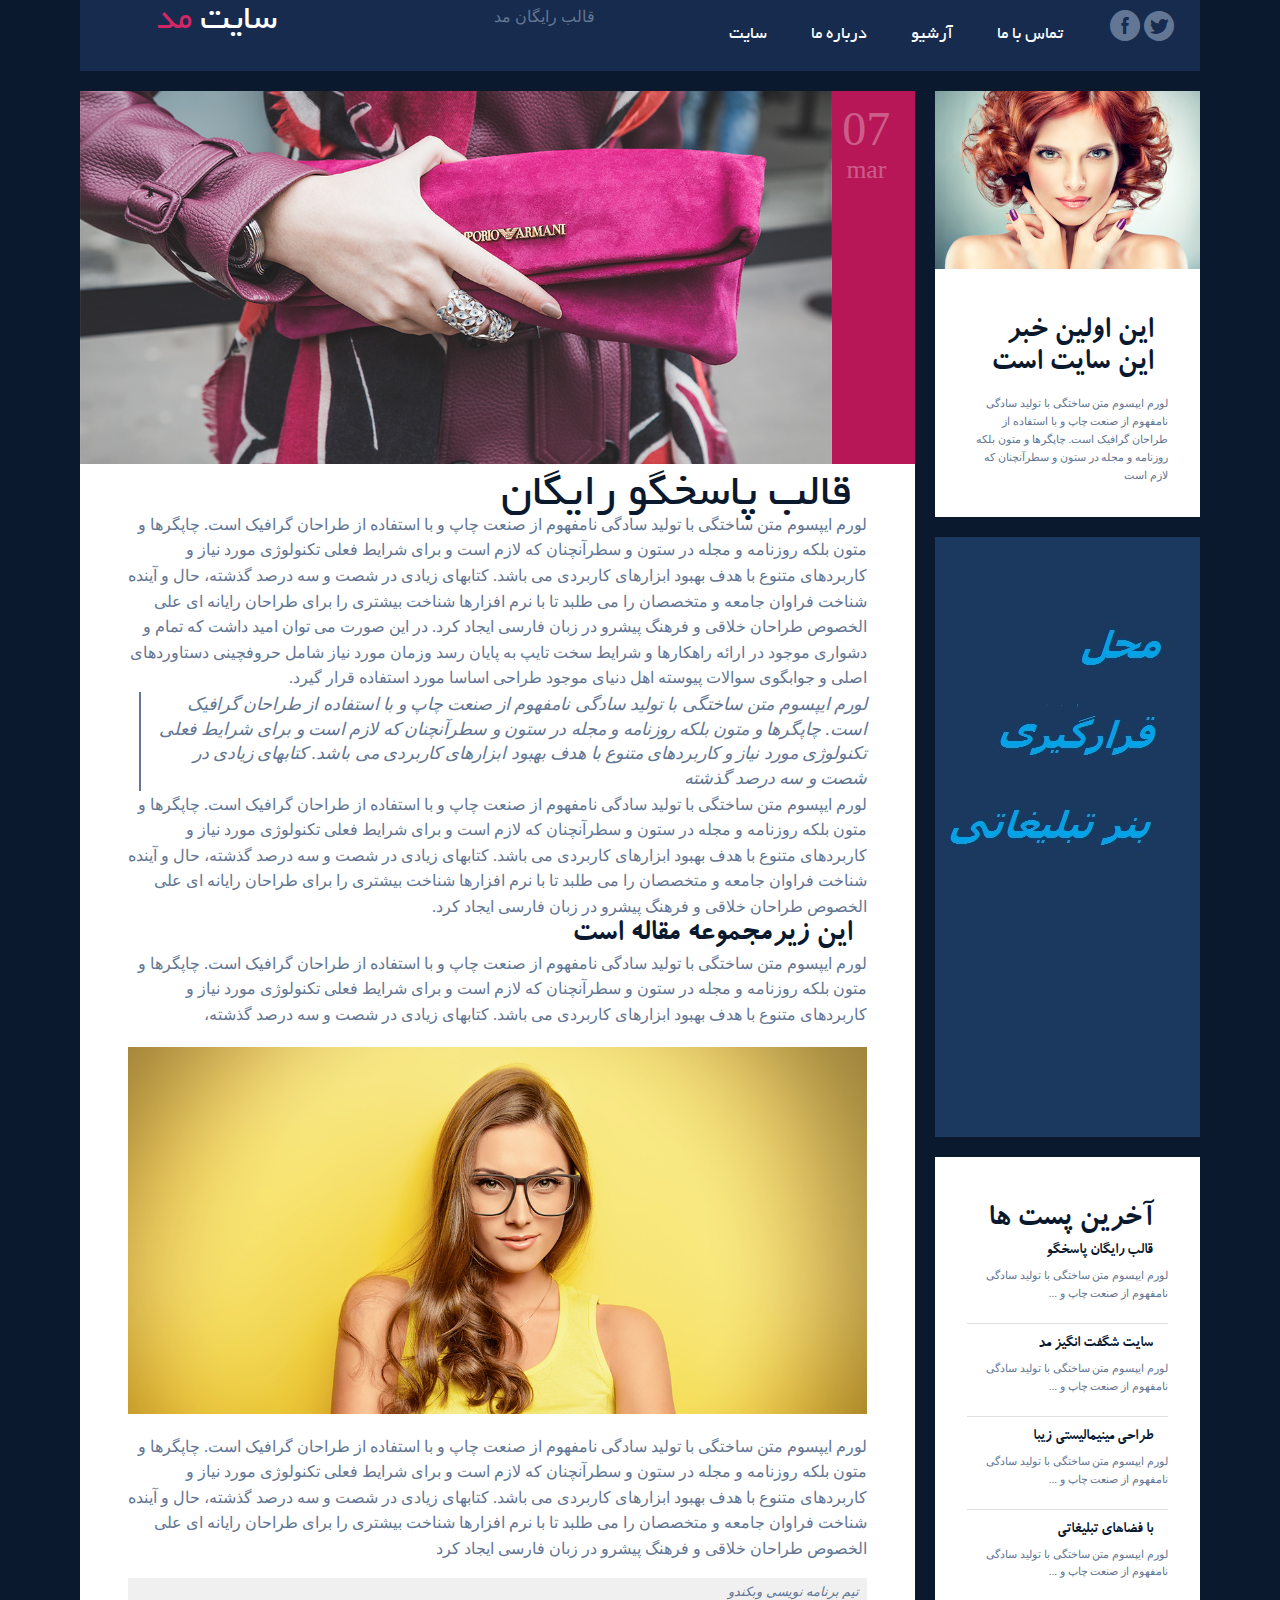
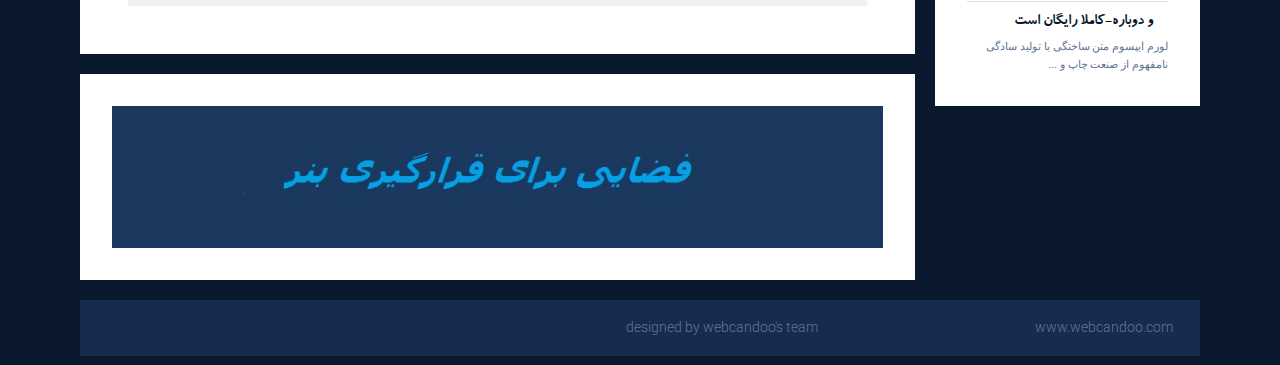
<file: post-1.html>
<!DOCTYPE html>
<html dir="rtl">
   <head>
      <meta charset="UTF-8">
      <meta name="viewport" content="width=device-width" />
      <title>Fashion is our passion | Free responsive template
      </title>
      <meta name="description" content="Download free amazing responsive Fashion Blog template."/>
      <meta name="keywords" content="free, responsive, blog, fashion"/>
      <link href="font/fonts/font.css" rel="stylesheet" type="text/css"/>
      <link rel="stylesheet" href="css/components.css">
      <link rel="stylesheet" href="css/responsee.css">
      <!-- CUSTOM STYLE -->       
      <link href='http://fonts.googleapis.com/css?family=Roboto:400,100,300,700&subset=latin,latin-ext' rel='stylesheet' type='text/css'>
      <link rel="stylesheet" href="css/template-style.css">
      <script type="text/javascript" src="js/jquery-1.8.3.min.js"></script>
      <script type="text/javascript" src="js/jquery-ui.min.js"></script>    
      <script type="text/javascript" src="js/modernizr.js"></script>
      <script type="text/javascript" src="js/responsee.js"></script>         
      <!--[if lt IE 9]> 
      <script src="http://html5shiv.googlecode.com/svn/trunk/html5.js"></script> 
      <![endif]-->     
   </head>
   <body class="size-1140">
      <!-- TOP NAV WITH LOGO -->          
      <header class="margin-bottom">
         <div class="line">
            <nav>
               <div class="top-nav">
                  <p class="nav-text"></p>
                   <h1>قالب رایگان مد</h1>
                  <a class="logo" href="index.html">            
                  سایت    <span>مد</span>
                  </a>            
                 
                  <ul class="top-ul right">
                     <li>            
                        <a href="index.html">سایت</a>            
                     </li>
                     <li>            
                        <a href="about.html">درباره ما</a>            
                     </li>
                     <li>            
                        <a href="archive.html">آرشیو</a>            
                     </li>
                     <li>            
                        <a href="contact.html">تماس با ما</a>            
                     </li>
                     <div class="social right">	           
                        <a target="_blank" href="https://www.facebook.com/myresponsee">
                        <i class="icon-facebook_circle icon2x"></i>
                        </a>          
                        <a target="_blank" href="https://twitter.com/MyResponsee">
                        <i class="icon-twitter_circle icon2x"></i>
                        </a>          
                     </div>
                  </ul>
               </div>
            </nav>
         </div>
      </header>
      <!-- MAIN SECTION -->                  
      <section id="article-section" class="line">
         <div class="margin">
            <!-- ARTICLES -->             
            <div class="s-12 l-9">
               <!-- ARTICLE 1 -->               
               <article class="margin-bottom">
                  <div class="post-1 line">
                     <!-- image -->                 
                     <div class="s-12 l-11 post-image">                   
                        <img src="img/post1-big.jpg" alt="Fashion">              
                     </div>
                     <!-- date -->                 
                     <div class="s-12 l-1 post-date">
                        <p class="date">07</p>
                        <p class="month">mar</p>
                     </div>
                  </div>
                  <!-- text -->                 
                  <div class="post-text">
                     <h1>قالب پاسخگو رایگان</h1>
                     <p>
                       لورم ایپسوم متن ساختگی با تولید سادگی نامفهوم از صنعت چاپ و با استفاده از طراحان گرافیک است. چاپگرها و متون بلکه روزنامه و مجله در ستون و سطرآنچنان که لازم است و برای شرایط فعلی تکنولوژی مورد نیاز و کاربردهای متنوع با هدف بهبود ابزارهای کاربردی می باشد. کتابهای زیادی در شصت و سه درصد گذشته، حال و آینده شناخت فراوان جامعه و متخصصان را می طلبد تا با نرم افزارها شناخت بیشتری را برای طراحان رایانه ای علی الخصوص طراحان خلاقی و فرهنگ پیشرو در زبان فارسی ایجاد کرد. در این صورت می توان امید داشت که تمام و دشواری موجود در ارائه راهکارها و شرایط سخت تایپ به پایان رسد وزمان مورد نیاز شامل حروفچینی دستاوردهای اصلی و جوابگوی سوالات پیوسته اهل دنیای موجود طراحی اساسا مورد استفاده قرار گیرد.                   </p>
                     <br>
                     <blockquote>
                       لورم ایپسوم متن ساختگی با تولید سادگی نامفهوم از صنعت چاپ و با استفاده از طراحان گرافیک است. چاپگرها و متون بلکه روزنامه و مجله در ستون و سطرآنچنان که لازم است و برای شرایط فعلی تکنولوژی مورد نیاز و کاربردهای متنوع با هدف بهبود ابزارهای کاربردی می باشد. کتابهای زیادی در شصت و سه درصد گذشته </blockquote>
                     <br>
                     <p> 
                       لورم ایپسوم متن ساختگی با تولید سادگی نامفهوم از صنعت چاپ و با استفاده از طراحان گرافیک است. چاپگرها و متون بلکه روزنامه و مجله در ستون و سطرآنچنان که لازم است و برای شرایط فعلی تکنولوژی مورد نیاز و کاربردهای متنوع با هدف بهبود ابزارهای کاربردی می باشد. کتابهای زیادی در شصت و سه درصد گذشته، حال و آینده شناخت فراوان جامعه و متخصصان را می طلبد تا با نرم افزارها شناخت بیشتری را برای طراحان رایانه ای علی الخصوص طراحان خلاقی و فرهنگ پیشرو در زبان فارسی ایجاد کرد.   </p>
                     <h2>این زیرمجموعه مقاله است</h2>
                     <p>
                        لورم ایپسوم متن ساختگی با تولید سادگی نامفهوم از صنعت چاپ و با استفاده از طراحان گرافیک است. چاپگرها و متون بلکه روزنامه و مجله در ستون و سطرآنچنان که لازم است و برای شرایط فعلی تکنولوژی مورد نیاز و کاربردهای متنوع با هدف بهبود ابزارهای کاربردی می باشد. کتابهای زیادی در شصت و سه درصد گذشته، </p>
                     <img src="img/post3-big.jpg" alt="Fashion">
                     <p>
                      لورم ایپسوم متن ساختگی با تولید سادگی نامفهوم از صنعت چاپ و با استفاده از طراحان گرافیک است. چاپگرها و متون بلکه روزنامه و مجله در ستون و سطرآنچنان که لازم است و برای شرایط فعلی تکنولوژی مورد نیاز و کاربردهای متنوع با هدف بهبود ابزارهای کاربردی می باشد. کتابهای زیادی در شصت و سه درصد گذشته، حال و آینده شناخت فراوان جامعه و متخصصان را می طلبد تا با نرم افزارها شناخت بیشتری را برای طراحان رایانه ای علی الخصوص طراحان خلاقی و فرهنگ پیشرو در زبان فارسی ایجاد کرد   </p>
                     <p class="author">تیم برنامه نویسی وبکندو</p>
                  </div>
               </article>
               <!-- AD REGION -->
               <div class="line">
                  <div class="advertising horizontal">
                     <img src="img/banner-horizontal.jpg" alt="ad banner">         
                  </div>
               </div>
            </div>
            <!-- SIDEBAR -->             
            <div class="s-12 l-3">
               <aside>
                  <!-- NEWS 1 -->           
                  <img src="img/news1.jpg" alt="News 1">          
                  <div class="aside-block margin-bottom">
                     <h3>این اولین خبر این سایت است</h3>
                     <p>لورم ایپسوم متن ساختگی با تولید سادگی نامفهوم از صنعت چاپ و با استفاده از طراحان گرافیک است. چاپگرها و متون بلکه روزنامه و مجله در ستون و سطرآنچنان که لازم است </p>
                  </div>
                  <!-- AD REGION --> 
                  <div class="advertising margin-bottom">
                     <img src="img/banner.jpg" alt="ad banner">         
                  </div>
                  <!-- LATEST POSTS -->
                  <div class="aside-block margin-bottom">
                     <h3>آخرین پست ها</h3>
                     <a class="latest-posts" href="post-1.html">
                        <h5>قالب رایگان پاسخگو</h5>
                        <p>
                           لورم ایپسوم متن ساختگی با تولید سادگی نامفهوم از صنعت چاپ و ...
                        </p>
                     </a>
                     <a class="latest-posts" href="post-2.html">
                        <h5>سایت شگفت انگیز مد</h5>
                        <p>
                           لورم ایپسوم متن ساختگی با تولید سادگی نامفهوم از صنعت چاپ و ...
                        </p>
                     </a>
                     <a class="latest-posts" href="post-3.html">
                        <h5>طراحی مینیمالیستی زیبا</h5>
                        <p>
                           لورم ایپسوم متن ساختگی با تولید سادگی نامفهوم از صنعت چاپ و ...
                        </p>
                     </a>
                     <a class="latest-posts" href="post-4.html">
                        <h5>با فضاهای تبلیغاتی</h5>
                        <p>
                          لورم ایپسوم متن ساختگی با تولید سادگی نامفهوم از صنعت چاپ و ...
                        </p>
                     </a>
                     <a class="latest-posts" href="post-5.html">
                        <h5>و دوباره-کاملا رایگان است</h5>
                        <p>
                           لورم ایپسوم متن ساختگی با تولید سادگی نامفهوم از صنعت چاپ و ...
                        </p>
                     </a>
                  </div>
               </aside>
            </div>
         </div>
      </section>
      <!-- FOOTER -->       
      <div class="line">
         <footer>
            <div class="s-12 l-8">
                <p>
                 designed by webcandoo's team
               </p>
            </div>
            <div class="s-12 l-4">		                            
               <a class="right" href="http://www.webcandoo.com" title="Responsive framework">www.webcandoo.com<br>
             
               </a>                       
            </div>
         </footer>
      </div>
   </body>
</html>
</file>
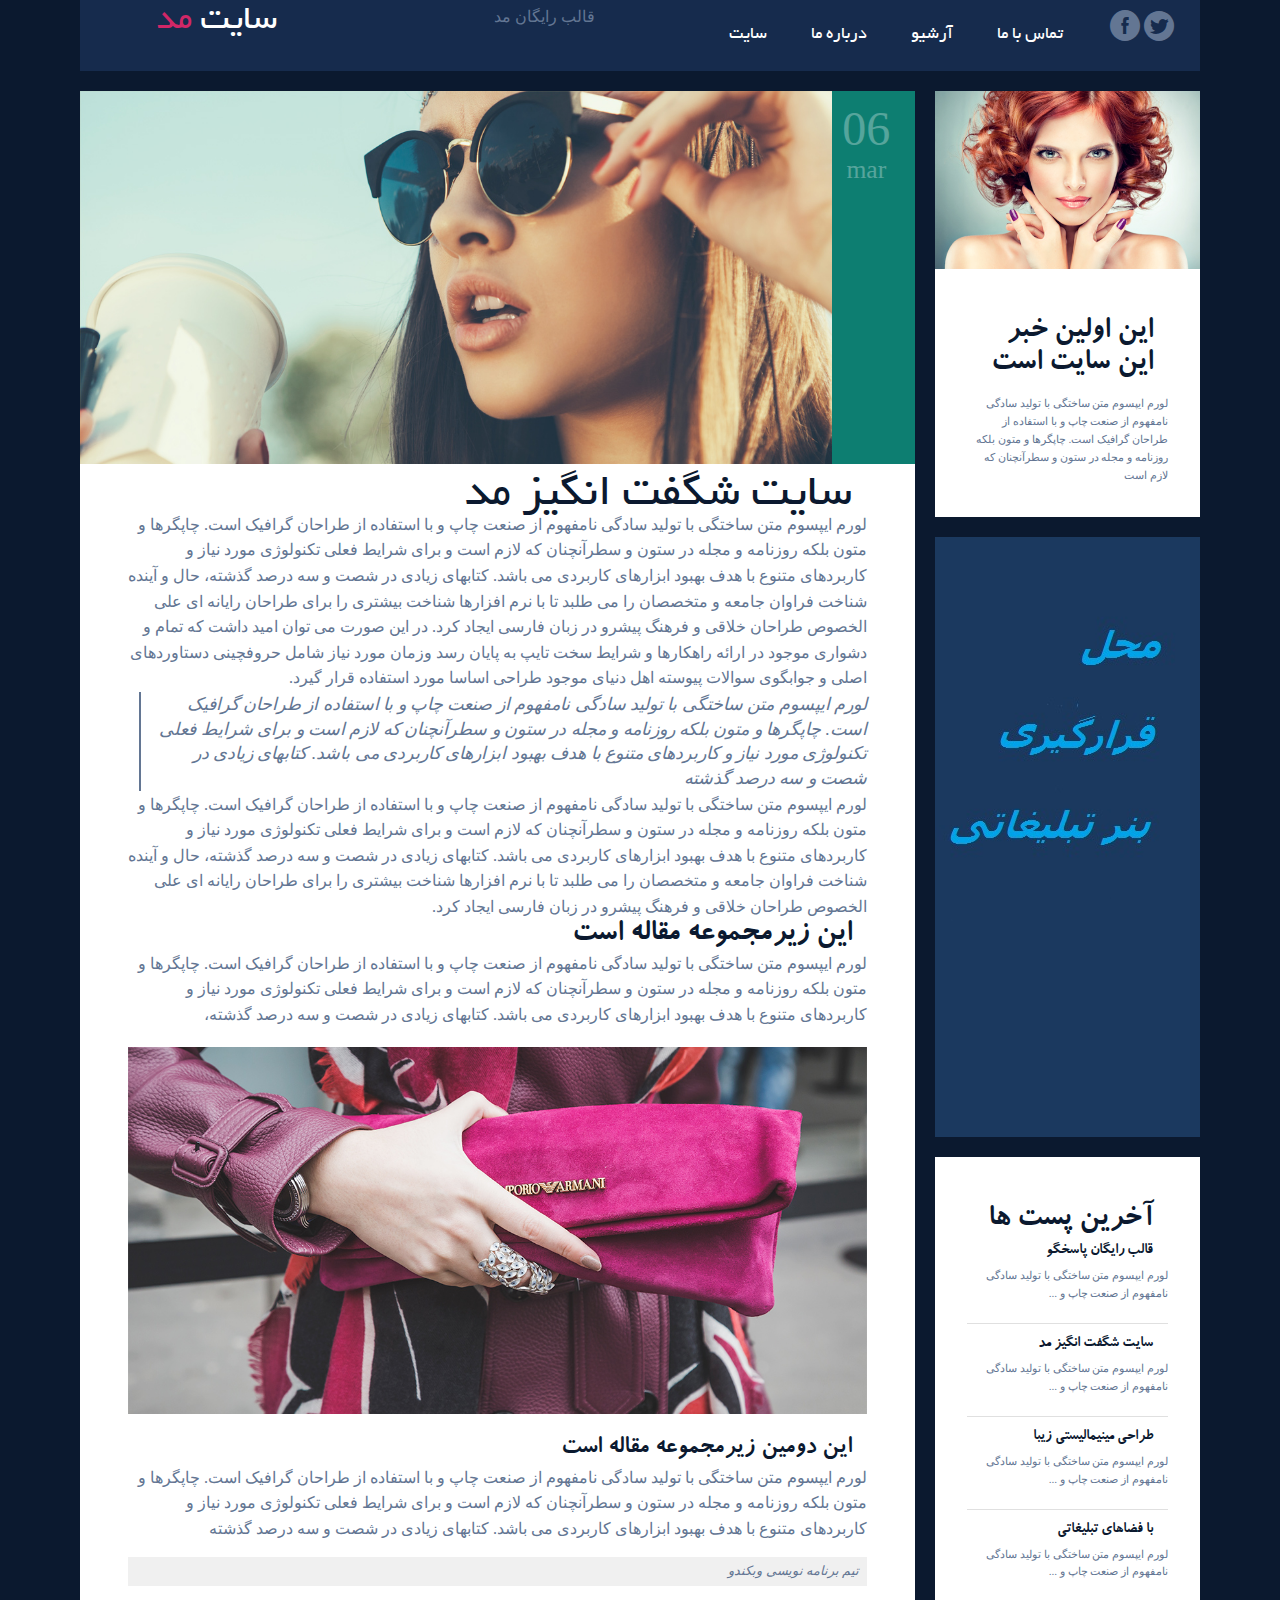
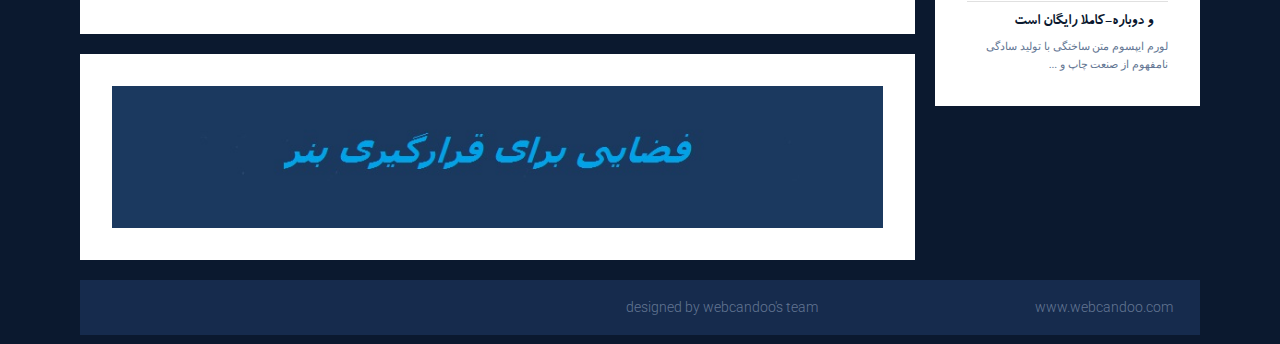
<file: post-2.html>
<!DOCTYPE html>
<html dir="rtl">
   <head>
      <meta charset="UTF-8">
      <meta name="viewport" content="width=device-width" />
      <title>Fashion is our passion | Amazing fashion blog
      </title>
      <meta name="description" content="Download free amazing responsive Fashion Blog template."/>
      <meta name="keywords" content="free, responsive, blog, fashion"/>
      <link href="font/fonts/font.css" rel="stylesheet" type="text/css"/>
      <link rel="stylesheet" href="css/components.css">
      <link rel="stylesheet" href="css/responsee.css">
      <!-- CUSTOM STYLE -->       
      <link href='http://fonts.googleapis.com/css?family=Roboto:400,100,300,700&subset=latin,latin-ext' rel='stylesheet' type='text/css'>
      <link rel="stylesheet" href="css/template-style.css">
      <script type="text/javascript" src="js/jquery-1.8.3.min.js"></script>
      <script type="text/javascript" src="js/jquery-ui.min.js"></script>    
      <script type="text/javascript" src="js/modernizr.js"></script>
      <script type="text/javascript" src="js/responsee.js"></script>          
      <!--[if lt IE 9]> 
      <script src="http://html5shiv.googlecode.com/svn/trunk/html5.js"></script> 
      <![endif]-->     
   </head>
   <body class="size-1140">
      <!-- TOP NAV WITH LOGO -->          
     <header class="margin-bottom">
         <div class="line">
            <nav>
               <div class="top-nav">
                  <p class="nav-text"></p>
                   <h1>قالب رایگان مد</h1>
                  <a class="logo" href="index.html">            
                  سایت    <span>مد</span>
                  </a>            
                 
                  <ul class="top-ul right">
                     <li>            
                        <a href="index.html">سایت</a>            
                     </li>
                     <li>            
                        <a href="about.html">درباره ما</a>            
                     </li>
                     <li>            
                        <a href="archive.html">آرشیو</a>            
                     </li>
                     <li>            
                        <a href="contact.html">تماس با ما</a>            
                     </li>
                     <div class="social right">	           
                        <a target="_blank" href="https://www.facebook.com/myresponsee">
                        <i class="icon-facebook_circle icon2x"></i>
                        </a>          
                        <a target="_blank" href="https://twitter.com/MyResponsee">
                        <i class="icon-twitter_circle icon2x"></i>
                        </a>          
                     </div>
                  </ul>
               </div>
            </nav>
         </div>
      </header>
      <!-- MAIN SECTION -->                  
      <section id="article-section" class="line">
         <div class="margin">
            <!-- ARTICLES -->             
            <div class="s-12 l-9">
               <!-- ARTICLE 1 -->               
               <article class="margin-bottom">
                  <div class="post-2 line">
                     <!-- image -->                 
                     <div class="s-12 l-11 post-image">                   
                        <img src="img/post2-big.jpg" alt="Fashion">              
                     </div>
                     <!-- date -->                 
                     <div class="s-12 l-1 post-date">
                        <p class="date">06</p>
                        <p class="month">mar</p>
                     </div>
                  </div>
                  <!-- text -->                 
                  <div class="post-text">
                     <h1>سایت شگفت انگیز مد</h1>
                      <p>
                       لورم ایپسوم متن ساختگی با تولید سادگی نامفهوم از صنعت چاپ و با استفاده از طراحان گرافیک است. چاپگرها و متون بلکه روزنامه و مجله در ستون و سطرآنچنان که لازم است و برای شرایط فعلی تکنولوژی مورد نیاز و کاربردهای متنوع با هدف بهبود ابزارهای کاربردی می باشد. کتابهای زیادی در شصت و سه درصد گذشته، حال و آینده شناخت فراوان جامعه و متخصصان را می طلبد تا با نرم افزارها شناخت بیشتری را برای طراحان رایانه ای علی الخصوص طراحان خلاقی و فرهنگ پیشرو در زبان فارسی ایجاد کرد. در این صورت می توان امید داشت که تمام و دشواری موجود در ارائه راهکارها و شرایط سخت تایپ به پایان رسد وزمان مورد نیاز شامل حروفچینی دستاوردهای اصلی و جوابگوی سوالات پیوسته اهل دنیای موجود طراحی اساسا مورد استفاده قرار گیرد.                   </p>
                     <br>
                     <blockquote>
                       لورم ایپسوم متن ساختگی با تولید سادگی نامفهوم از صنعت چاپ و با استفاده از طراحان گرافیک است. چاپگرها و متون بلکه روزنامه و مجله در ستون و سطرآنچنان که لازم است و برای شرایط فعلی تکنولوژی مورد نیاز و کاربردهای متنوع با هدف بهبود ابزارهای کاربردی می باشد. کتابهای زیادی در شصت و سه درصد گذشته </blockquote>
                     <br>
                     <p> 
                       لورم ایپسوم متن ساختگی با تولید سادگی نامفهوم از صنعت چاپ و با استفاده از طراحان گرافیک است. چاپگرها و متون بلکه روزنامه و مجله در ستون و سطرآنچنان که لازم است و برای شرایط فعلی تکنولوژی مورد نیاز و کاربردهای متنوع با هدف بهبود ابزارهای کاربردی می باشد. کتابهای زیادی در شصت و سه درصد گذشته، حال و آینده شناخت فراوان جامعه و متخصصان را می طلبد تا با نرم افزارها شناخت بیشتری را برای طراحان رایانه ای علی الخصوص طراحان خلاقی و فرهنگ پیشرو در زبان فارسی ایجاد کرد.   </p>
                     <h2>این زیرمجموعه مقاله است</h2>
                     <p>
                        لورم ایپسوم متن ساختگی با تولید سادگی نامفهوم از صنعت چاپ و با استفاده از طراحان گرافیک است. چاپگرها و متون بلکه روزنامه و مجله در ستون و سطرآنچنان که لازم است و برای شرایط فعلی تکنولوژی مورد نیاز و کاربردهای متنوع با هدف بهبود ابزارهای کاربردی می باشد. کتابهای زیادی در شصت و سه درصد گذشته، </p>
                     <img src="img/post1-big.jpg" alt="Fashion">
                     <h3>این دومین زیرمجموعه مقاله است</h3>
                     <p>
                        لورم ایپسوم متن ساختگی با تولید سادگی نامفهوم از صنعت چاپ و با استفاده از طراحان گرافیک است. چاپگرها و متون بلکه روزنامه و مجله در ستون و سطرآنچنان که لازم است و برای شرایط فعلی تکنولوژی مورد نیاز و کاربردهای متنوع با هدف بهبود ابزارهای کاربردی می باشد. کتابهای زیادی در شصت و سه درصد گذشته                     </p>
                     <p class="author">تیم برنامه نویسی وبکندو</p>
                  </div>
               </article>
               <!-- AD REGION -->
               <div class="line">
                  <div class="advertising horizontal">
                     <img src="img/banner-horizontal.jpg" alt="ad banner">        
                  </div>
               </div>
            </div>
            <!-- SIDEBAR -->             
            <div class="s-12 l-3">
               <aside>
                  <!-- NEWS 1 -->           
                  <img src="img/news1.jpg" alt="News 1">          
                  <div class="aside-block margin-bottom">
                     <h3>این اولین خبر این سایت است</h3>
                     <p>لورم ایپسوم متن ساختگی با تولید سادگی نامفهوم از صنعت چاپ و با استفاده از طراحان گرافیک است. چاپگرها و متون بلکه روزنامه و مجله در ستون و سطرآنچنان که لازم است </p>
                  </div>
                  <!-- AD REGION --> 
                  <div class="advertising margin-bottom">
                     <img src="img/banner.jpg" alt="ad banner">         
                  </div>
                  <!-- LATEST POSTS -->
                  <div class="aside-block margin-bottom">
                     <h3>آخرین پست ها</h3>
                     <a class="latest-posts" href="post-1.html">
                        <h5>قالب رایگان پاسخگو</h5>
                        <p>
                           لورم ایپسوم متن ساختگی با تولید سادگی نامفهوم از صنعت چاپ و ...
                        </p>
                     </a>
                     <a class="latest-posts" href="post-2.html">
                        <h5>سایت شگفت انگیز مد</h5>
                        <p>
                           لورم ایپسوم متن ساختگی با تولید سادگی نامفهوم از صنعت چاپ و ...
                        </p>
                     </a>
                     <a class="latest-posts" href="post-3.html">
                        <h5>طراحی مینیمالیستی زیبا</h5>
                        <p>
                           لورم ایپسوم متن ساختگی با تولید سادگی نامفهوم از صنعت چاپ و ...
                        </p>
                     </a>
                     <a class="latest-posts" href="post-4.html">
                        <h5>با فضاهای تبلیغاتی</h5>
                        <p>
                          لورم ایپسوم متن ساختگی با تولید سادگی نامفهوم از صنعت چاپ و ...
                        </p>
                     </a>
                     <a class="latest-posts" href="post-5.html">
                        <h5>و دوباره-کاملا رایگان است</h5>
                        <p>
                           لورم ایپسوم متن ساختگی با تولید سادگی نامفهوم از صنعت چاپ و ...
                        </p>
                     </a>
                  </div>
               </aside>
            </div>
         </div>
      </section>
      <!-- FOOTER -->       
      <div class="line">
         <footer>
            <div class="s-12 l-8">
                <p>
                 designed by webcandoo's team
               </p>
            </div>
            <div class="s-12 l-4">		                            
               <a class="right" href="http://www.webcandoo.com" title="Responsive framework">www.webcandoo.com<br>
             
               </a>                       
            </div>
         </footer>
      </div>
   </body>
</html>
</file>
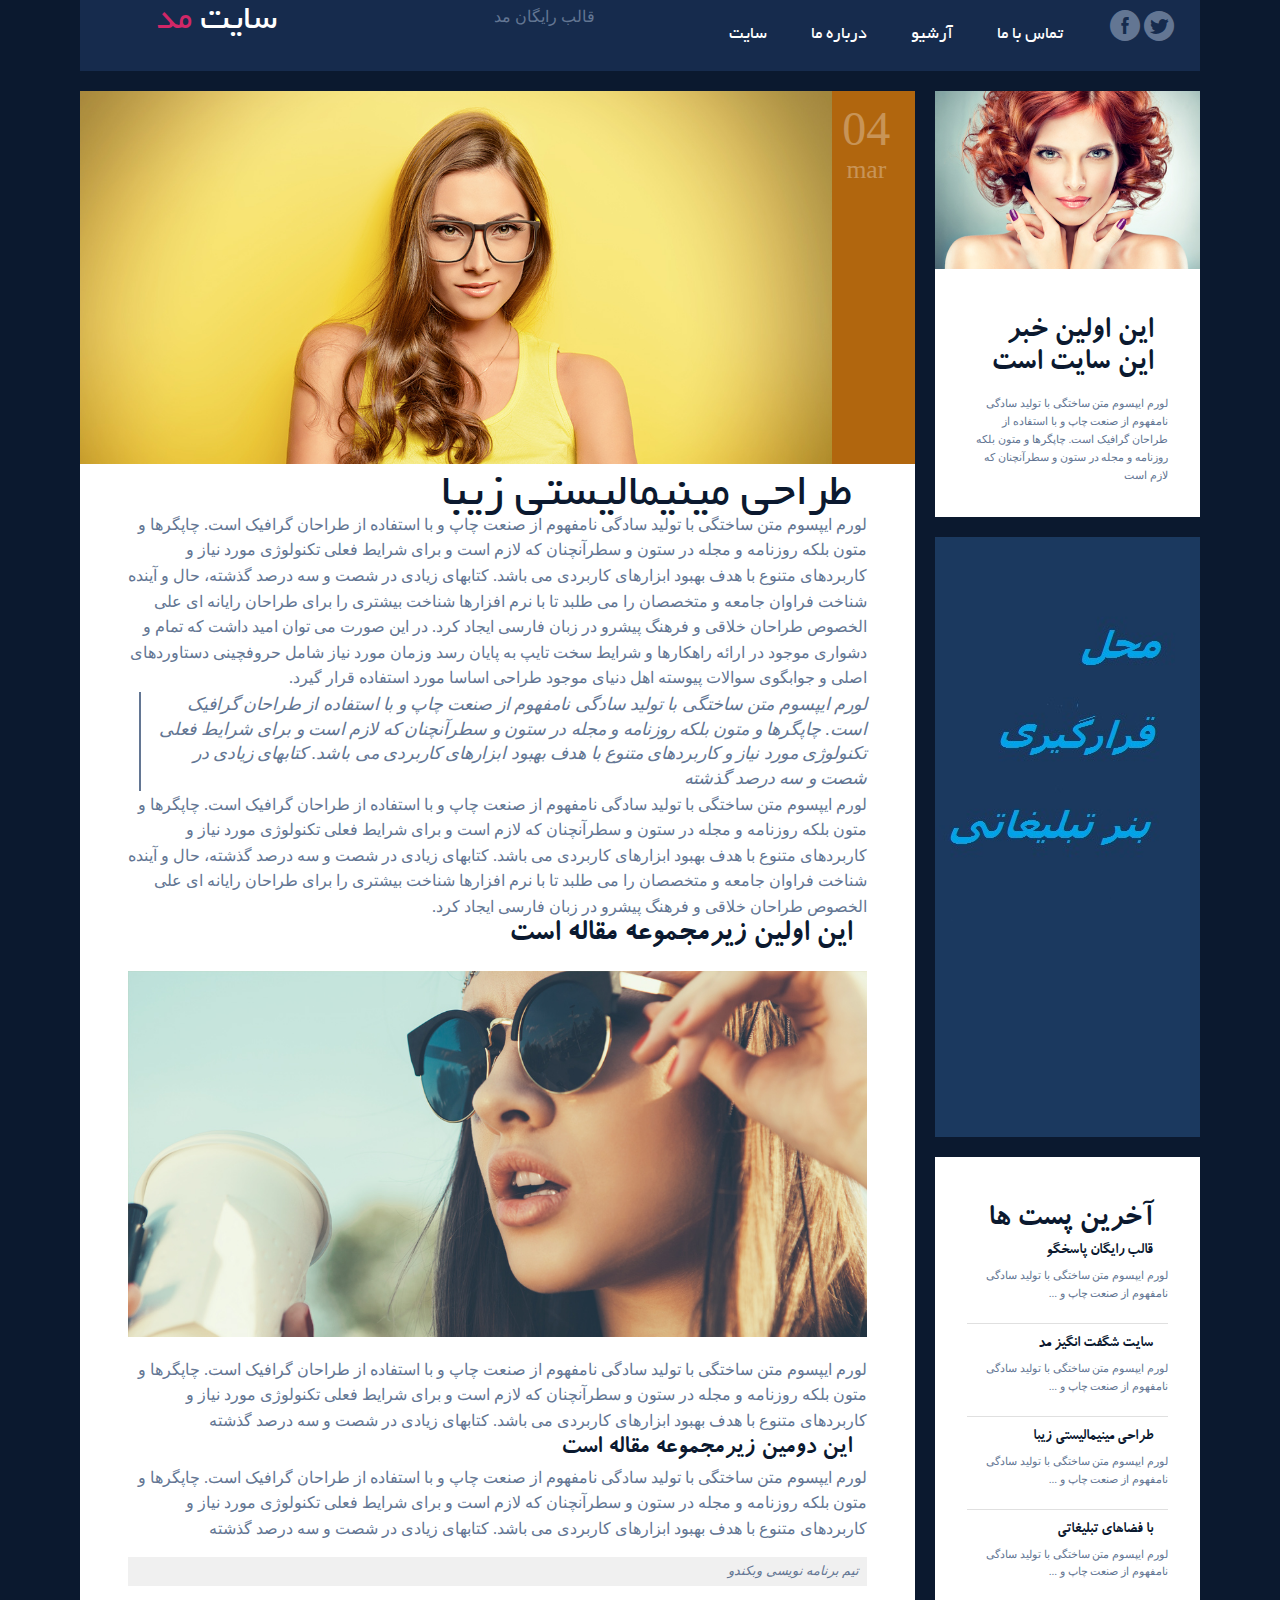
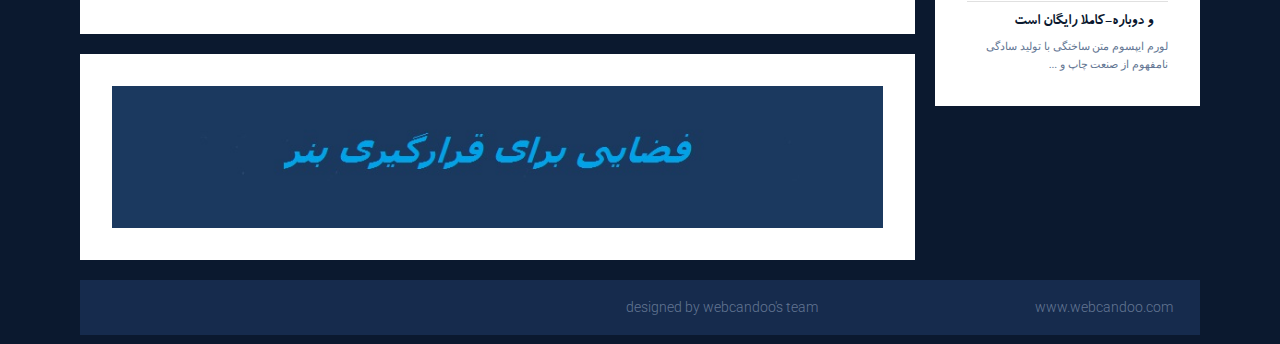
<file: post-3.html>
<!DOCTYPE html>
<html dir="rtl">
   <head>
      <meta charset="UTF-8">
      <meta name="viewport" content="width=device-width" />
      <title>Fashion is our passion | Nice minimalist design
      </title>
      <meta name="description" content="Download free amazing responsive Fashion Blog template."/>
      <meta name="keywords" content="free, responsive, blog, fashion"/>
      <link href="font/fonts/font.css" rel="stylesheet" type="text/css"/>
      <link rel="stylesheet" href="css/components.css">
      <link rel="stylesheet" href="css/responsee.css">
      <!-- CUSTOM STYLE -->       
      <link href='http://fonts.googleapis.com/css?family=Roboto:400,100,300,700&subset=latin,latin-ext' rel='stylesheet' type='text/css'>
      <link rel="stylesheet" href="css/template-style.css">
      <script type="text/javascript" src="js/jquery-1.8.3.min.js"></script>
      <script type="text/javascript" src="js/jquery-ui.min.js"></script>    
      <script type="text/javascript" src="js/modernizr.js"></script>
      <script type="text/javascript" src="js/responsee.js"></script>          
      <!--[if lt IE 9]> 
      <script src="http://html5shiv.googlecode.com/svn/trunk/html5.js"></script> 
      <![endif]-->     
   </head>
   <body class="size-1140">
      <!-- TOP NAV WITH LOGO -->          
     <header class="margin-bottom">
         <div class="line">
            <nav>
               <div class="top-nav">
                  <p class="nav-text"></p>
                   <h1>قالب رایگان مد</h1>
                  <a class="logo" href="index.html">            
                  سایت    <span>مد</span>
                  </a>            
                 
                  <ul class="top-ul right">
                     <li>            
                        <a href="index.html">سایت</a>            
                     </li>
                     <li>            
                        <a href="about.html">درباره ما</a>            
                     </li>
                     <li>            
                        <a href="archive.html">آرشیو</a>            
                     </li>
                     <li>            
                        <a href="contact.html">تماس با ما</a>            
                     </li>
                     <div class="social right">	           
                        <a target="_blank" href="https://www.facebook.com/myresponsee">
                        <i class="icon-facebook_circle icon2x"></i>
                        </a>          
                        <a target="_blank" href="https://twitter.com/MyResponsee">
                        <i class="icon-twitter_circle icon2x"></i>
                        </a>          
                     </div>
                  </ul>
               </div>
            </nav>
         </div>
      </header>
      <!-- MAIN SECTION -->                  
      <section id="article-section" class="line">
         <div class="margin">
            <!-- ARTICLES -->             
            <div class="s-12 l-9">
               <!-- ARTICLE 1 -->               
               <article class="margin-bottom">
                  <div class="post-3 line">
                     <!-- image -->                 
                     <div class="s-12 l-11 post-image">                   
                        <img src="img/post3-big.jpg" alt="Fashion">              
                     </div>
                     <!-- date -->                 
                     <div class="s-12 l-1 post-date">
                        <p class="date">04</p>
                        <p class="month">mar</p>
                     </div>
                  </div>
                  <!-- text -->                 
                  <div class="post-text">
                     <h1>طراحی مینیمالیستی زیبا</h1>
                     <p>
                       لورم ایپسوم متن ساختگی با تولید سادگی نامفهوم از صنعت چاپ و با استفاده از طراحان گرافیک است. چاپگرها و متون بلکه روزنامه و مجله در ستون و سطرآنچنان که لازم است و برای شرایط فعلی تکنولوژی مورد نیاز و کاربردهای متنوع با هدف بهبود ابزارهای کاربردی می باشد. کتابهای زیادی در شصت و سه درصد گذشته، حال و آینده شناخت فراوان جامعه و متخصصان را می طلبد تا با نرم افزارها شناخت بیشتری را برای طراحان رایانه ای علی الخصوص طراحان خلاقی و فرهنگ پیشرو در زبان فارسی ایجاد کرد. در این صورت می توان امید داشت که تمام و دشواری موجود در ارائه راهکارها و شرایط سخت تایپ به پایان رسد وزمان مورد نیاز شامل حروفچینی دستاوردهای اصلی و جوابگوی سوالات پیوسته اهل دنیای موجود طراحی اساسا مورد استفاده قرار گیرد.                   </p>
                     <br>
                     <blockquote>
                       لورم ایپسوم متن ساختگی با تولید سادگی نامفهوم از صنعت چاپ و با استفاده از طراحان گرافیک است. چاپگرها و متون بلکه روزنامه و مجله در ستون و سطرآنچنان که لازم است و برای شرایط فعلی تکنولوژی مورد نیاز و کاربردهای متنوع با هدف بهبود ابزارهای کاربردی می باشد. کتابهای زیادی در شصت و سه درصد گذشته </blockquote>
                     <br>
                     <p> 
                       لورم ایپسوم متن ساختگی با تولید سادگی نامفهوم از صنعت چاپ و با استفاده از طراحان گرافیک است. چاپگرها و متون بلکه روزنامه و مجله در ستون و سطرآنچنان که لازم است و برای شرایط فعلی تکنولوژی مورد نیاز و کاربردهای متنوع با هدف بهبود ابزارهای کاربردی می باشد. کتابهای زیادی در شصت و سه درصد گذشته، حال و آینده شناخت فراوان جامعه و متخصصان را می طلبد تا با نرم افزارها شناخت بیشتری را برای طراحان رایانه ای علی الخصوص طراحان خلاقی و فرهنگ پیشرو در زبان فارسی ایجاد کرد.   </p>
                     <h2>این اولین زیرمجموعه مقاله است</h2>
                     <img src="img/post2-big.jpg" alt="Fashion">
                     <p>
                        لورم ایپسوم متن ساختگی با تولید سادگی نامفهوم از صنعت چاپ و با استفاده از طراحان گرافیک است. چاپگرها و متون بلکه روزنامه و مجله در ستون و سطرآنچنان که لازم است و برای شرایط فعلی تکنولوژی مورد نیاز و کاربردهای متنوع با هدف بهبود ابزارهای کاربردی می باشد. کتابهای زیادی در شصت و سه درصد گذشته                     </p>
                     <h3>این دومین زیرمجموعه مقاله است</h3>
                     <p>
                        لورم ایپسوم متن ساختگی با تولید سادگی نامفهوم از صنعت چاپ و با استفاده از طراحان گرافیک است. چاپگرها و متون بلکه روزنامه و مجله در ستون و سطرآنچنان که لازم است و برای شرایط فعلی تکنولوژی مورد نیاز و کاربردهای متنوع با هدف بهبود ابزارهای کاربردی می باشد. کتابهای زیادی در شصت و سه درصد گذشته                     </p>
                     <p class="author">تیم برنامه نویسی وبکندو</p>
                  </div>
               </article>
               <!-- AD REGION -->
               <div class="line">
                  <div class="advertising horizontal">
                     <img src="img/banner-horizontal.jpg" alt="ad banner">        
                  </div>
               </div>
            </div>
            <!-- SIDEBAR -->             
            <div class="s-12 l-3">
               <aside>
                  <!-- NEWS 1 -->           
                  <img src="img/news1.jpg" alt="News 1">          
                  <div class="aside-block margin-bottom">
                      <h3>این اولین خبر این سایت است</h3>
                     <p>لورم ایپسوم متن ساختگی با تولید سادگی نامفهوم از صنعت چاپ و با استفاده از طراحان گرافیک است. چاپگرها و متون بلکه روزنامه و مجله در ستون و سطرآنچنان که لازم است </p>
                  </div>
                  <!-- AD REGION --> 
                  <div class="advertising margin-bottom">
                     <img src="img/banner.jpg" alt="ad banner">         
                  </div>
                  <!-- LATEST POSTS -->
                  <div class="aside-block margin-bottom">
                     <h3>آخرین پست ها</h3>
                     <a class="latest-posts" href="post-1.html">
                        <h5>قالب رایگان پاسخگو</h5>
                        <p>
                           لورم ایپسوم متن ساختگی با تولید سادگی نامفهوم از صنعت چاپ و ...
                        </p>
                     </a>
                     <a class="latest-posts" href="post-2.html">
                        <h5>سایت شگفت انگیز مد</h5>
                        <p>
                           لورم ایپسوم متن ساختگی با تولید سادگی نامفهوم از صنعت چاپ و ...
                        </p>
                     </a>
                     <a class="latest-posts" href="post-3.html">
                        <h5>طراحی مینیمالیستی زیبا</h5>
                        <p>
                           لورم ایپسوم متن ساختگی با تولید سادگی نامفهوم از صنعت چاپ و ...
                        </p>
                     </a>
                     <a class="latest-posts" href="post-4.html">
                        <h5>با فضاهای تبلیغاتی</h5>
                        <p>
                          لورم ایپسوم متن ساختگی با تولید سادگی نامفهوم از صنعت چاپ و ...
                        </p>
                     </a>
                     <a class="latest-posts" href="post-5.html">
                        <h5>و دوباره-کاملا رایگان است</h5>
                        <p>
                           لورم ایپسوم متن ساختگی با تولید سادگی نامفهوم از صنعت چاپ و ...
                        </p>
                     </a>
                  </div>
               </aside>
            </div>
         </div>
      </section>
      <!-- FOOTER -->       
      <div class="line">
         <footer>
            <div class="s-12 l-8">
                <p>
                 designed by webcandoo's team
               </p>
            </div>
            <div class="s-12 l-4">		                            
               <a class="right" href="http://www.webcandoo.com" title="Responsive framework">www.webcandoo.com<br>
             
               </a>                       
            </div>
         </footer>
      </div>
   </body>
</file>
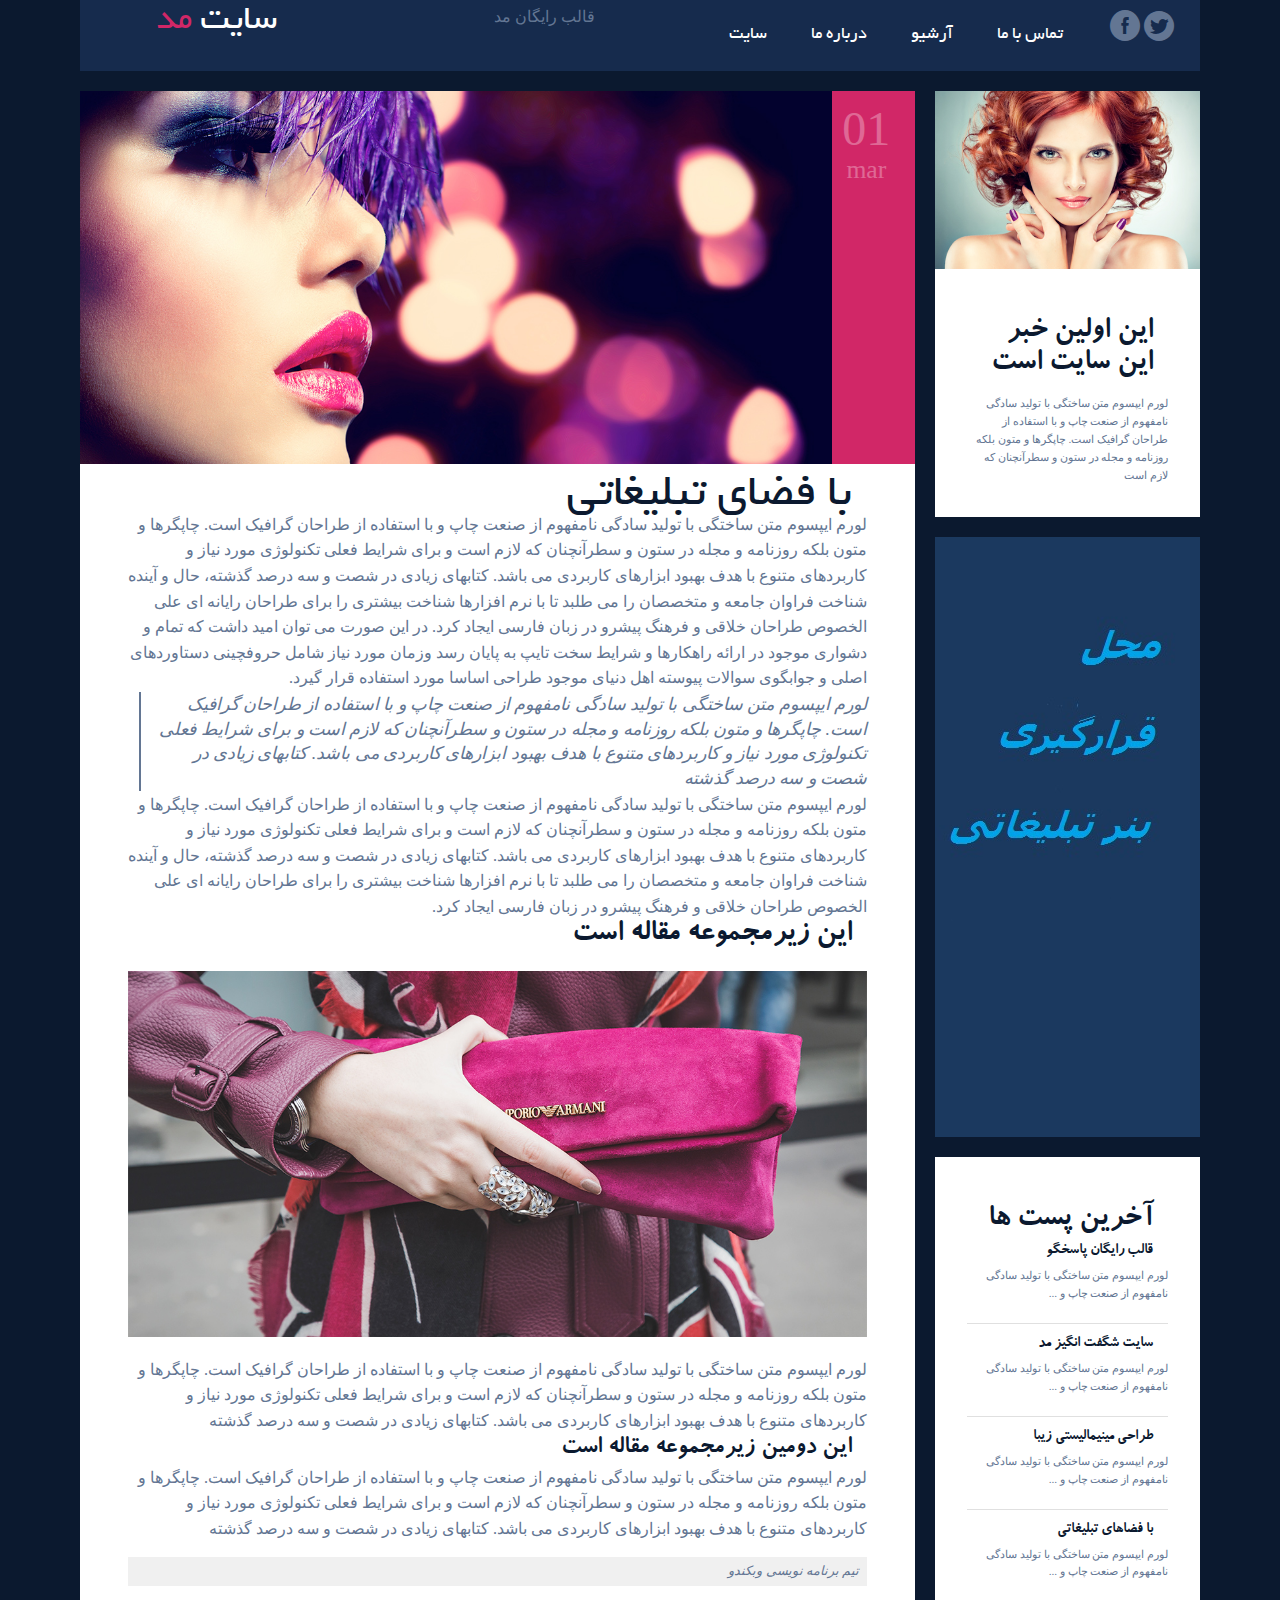
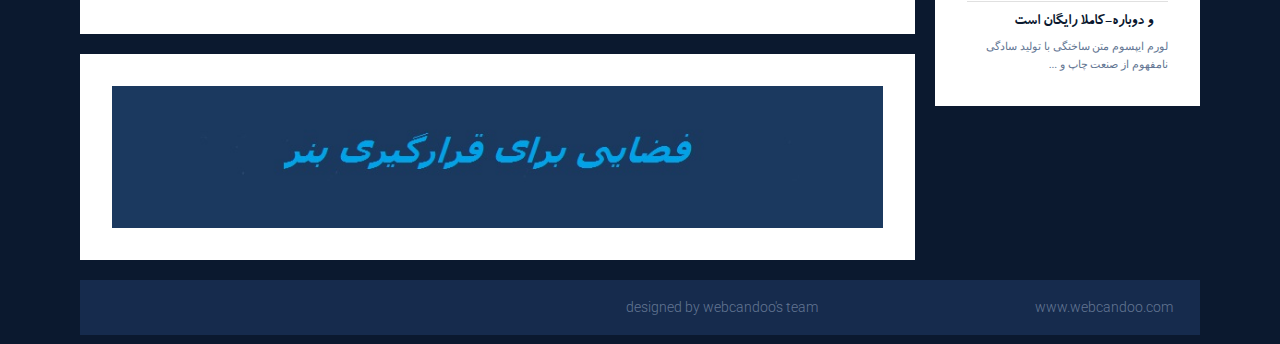
<file: post-4.html>
<!DOCTYPE html>
<html dir="rtl">
   <head>
      <meta charset="UTF-8">
      <meta name="viewport" content="width=device-width" />
      <title>Fashion is our passion | With advertising regions
      </title>
      <meta name="description" content="Download free amazing responsive Fashion Blog template."/>
      <meta name="keywords" content="free, responsive, blog, fashion"/>
      <link href="font/fonts/font.css" rel="stylesheet" type="text/css"/>
      <link rel="stylesheet" href="css/components.css">
      <link rel="stylesheet" href="css/responsee.css">
      <!-- CUSTOM STYLE -->       
      <link href='http://fonts.googleapis.com/css?family=Roboto:400,100,300,700&subset=latin,latin-ext' rel='stylesheet' type='text/css'>
      <link rel="stylesheet" href="css/template-style.css">
      <script type="text/javascript" src="js/jquery-1.8.3.min.js"></script>
      <script type="text/javascript" src="js/jquery-ui.min.js"></script>    
      <script type="text/javascript" src="js/modernizr.js"></script>
      <script type="text/javascript" src="js/responsee.js"></script>         
      <!--[if lt IE 9]> 
      <script src="http://html5shiv.googlecode.com/svn/trunk/html5.js"></script> 
      <![endif]-->     
   </head>
   <body class="size-1140">
      <!-- TOP NAV WITH LOGO -->          
      <header class="margin-bottom">
         <div class="line">
            <nav>
               <div class="top-nav">
                  <p class="nav-text"></p>
                   <h1>قالب رایگان مد</h1>
                  <a class="logo" href="index.html">            
                  سایت    <span>مد</span>
                  </a>            
                 
                  <ul class="top-ul right">
                     <li>            
                        <a href="index.html">سایت</a>            
                     </li>
                     <li>            
                        <a href="about.html">درباره ما</a>            
                     </li>
                     <li>            
                        <a href="archive.html">آرشیو</a>            
                     </li>
                     <li>            
                        <a href="contact.html">تماس با ما</a>            
                     </li>
                     <div class="social right">	           
                        <a target="_blank" href="https://www.facebook.com/myresponsee">
                        <i class="icon-facebook_circle icon2x"></i>
                        </a>          
                        <a target="_blank" href="https://twitter.com/MyResponsee">
                        <i class="icon-twitter_circle icon2x"></i>
                        </a>          
                     </div>
                  </ul>
               </div>
            </nav>
         </div>
      </header>
      <!-- MAIN SECTION -->                  
      <section id="article-section" class="line">
         <div class="margin">
            <!-- ARTICLES -->             
            <div class="s-12 l-9">
               <!-- ARTICLE 1 -->               
               <article class="margin-bottom">
                  <div class="post-4 line">
                     <!-- image -->                 
                     <div class="s-12 l-11 post-image">                   
                        <img src="img/post4-big.jpg" alt="Fashion">              
                     </div>
                     <!-- date -->                 
                     <div class="s-12 l-1 post-date">
                        <p class="date">01</p>
                        <p class="month">mar</p>
                     </div>
                  </div>
                  <!-- text -->                 
                  <div class="post-text">
                     <h1>با فضای تبلیغاتی</h1>
                     <p>
                       لورم ایپسوم متن ساختگی با تولید سادگی نامفهوم از صنعت چاپ و با استفاده از طراحان گرافیک است. چاپگرها و متون بلکه روزنامه و مجله در ستون و سطرآنچنان که لازم است و برای شرایط فعلی تکنولوژی مورد نیاز و کاربردهای متنوع با هدف بهبود ابزارهای کاربردی می باشد. کتابهای زیادی در شصت و سه درصد گذشته، حال و آینده شناخت فراوان جامعه و متخصصان را می طلبد تا با نرم افزارها شناخت بیشتری را برای طراحان رایانه ای علی الخصوص طراحان خلاقی و فرهنگ پیشرو در زبان فارسی ایجاد کرد. در این صورت می توان امید داشت که تمام و دشواری موجود در ارائه راهکارها و شرایط سخت تایپ به پایان رسد وزمان مورد نیاز شامل حروفچینی دستاوردهای اصلی و جوابگوی سوالات پیوسته اهل دنیای موجود طراحی اساسا مورد استفاده قرار گیرد.                   </p>
                     <br>
                     <blockquote>
                       لورم ایپسوم متن ساختگی با تولید سادگی نامفهوم از صنعت چاپ و با استفاده از طراحان گرافیک است. چاپگرها و متون بلکه روزنامه و مجله در ستون و سطرآنچنان که لازم است و برای شرایط فعلی تکنولوژی مورد نیاز و کاربردهای متنوع با هدف بهبود ابزارهای کاربردی می باشد. کتابهای زیادی در شصت و سه درصد گذشته </blockquote>
                     <br>
                     <p> 
                       لورم ایپسوم متن ساختگی با تولید سادگی نامفهوم از صنعت چاپ و با استفاده از طراحان گرافیک است. چاپگرها و متون بلکه روزنامه و مجله در ستون و سطرآنچنان که لازم است و برای شرایط فعلی تکنولوژی مورد نیاز و کاربردهای متنوع با هدف بهبود ابزارهای کاربردی می باشد. کتابهای زیادی در شصت و سه درصد گذشته، حال و آینده شناخت فراوان جامعه و متخصصان را می طلبد تا با نرم افزارها شناخت بیشتری را برای طراحان رایانه ای علی الخصوص طراحان خلاقی و فرهنگ پیشرو در زبان فارسی ایجاد کرد.   </p>
                     <h2>این زیرمجموعه مقاله است</h2>
                     <img src="img/post1-big.jpg" alt="Fashion">
                     <p>
                        لورم ایپسوم متن ساختگی با تولید سادگی نامفهوم از صنعت چاپ و با استفاده از طراحان گرافیک است. چاپگرها و متون بلکه روزنامه و مجله در ستون و سطرآنچنان که لازم است و برای شرایط فعلی تکنولوژی مورد نیاز و کاربردهای متنوع با هدف بهبود ابزارهای کاربردی می باشد. کتابهای زیادی در شصت و سه درصد گذشته                     </p>
                     <h3>این دومین زیرمجموعه مقاله است</h3>
                     <p>
                        لورم ایپسوم متن ساختگی با تولید سادگی نامفهوم از صنعت چاپ و با استفاده از طراحان گرافیک است. چاپگرها و متون بلکه روزنامه و مجله در ستون و سطرآنچنان که لازم است و برای شرایط فعلی تکنولوژی مورد نیاز و کاربردهای متنوع با هدف بهبود ابزارهای کاربردی می باشد. کتابهای زیادی در شصت و سه درصد گذشته                     </p>
                     <p class="author">تیم برنامه نویسی وبکندو</p>
                  </div>
               </article>
               <!-- AD REGION -->
               <div class="line">
                  <div class="advertising horizontal">
                     <img src="img/banner-horizontal.jpg" alt="ad banner">        
                  </div>
               </div>
            </div>
            <!-- SIDEBAR -->             
            <div class="s-12 l-3">
               <aside>
                  <!-- NEWS 1 -->           
                  <img src="img/news1.jpg" alt="News 1">          
                  <div class="aside-block margin-bottom">
                     <h3>این اولین خبر این سایت است</h3>
                     <p>لورم ایپسوم متن ساختگی با تولید سادگی نامفهوم از صنعت چاپ و با استفاده از طراحان گرافیک است. چاپگرها و متون بلکه روزنامه و مجله در ستون و سطرآنچنان که لازم است </p>
                  </div>
                  <!-- AD REGION --> 
                  <div class="advertising margin-bottom">
                     <img src="img/banner.jpg" alt="ad banner">         
                  </div>
                  <!-- LATEST POSTS -->
                  <div class="aside-block margin-bottom">
                     <h3>آخرین پست ها</h3>
                     <a class="latest-posts" href="post-1.html">
                        <h5>قالب رایگان پاسخگو</h5>
                        <p>
                           لورم ایپسوم متن ساختگی با تولید سادگی نامفهوم از صنعت چاپ و ...
                        </p>
                     </a>
                     <a class="latest-posts" href="post-2.html">
                        <h5>سایت شگفت انگیز مد</h5>
                        <p>
                           لورم ایپسوم متن ساختگی با تولید سادگی نامفهوم از صنعت چاپ و ...
                        </p>
                     </a>
                     <a class="latest-posts" href="post-3.html">
                        <h5>طراحی مینیمالیستی زیبا</h5>
                        <p>
                           لورم ایپسوم متن ساختگی با تولید سادگی نامفهوم از صنعت چاپ و ...
                        </p>
                     </a>
                     <a class="latest-posts" href="post-4.html">
                        <h5>با فضاهای تبلیغاتی</h5>
                        <p>
                          لورم ایپسوم متن ساختگی با تولید سادگی نامفهوم از صنعت چاپ و ...
                        </p>
                     </a>
                     <a class="latest-posts" href="post-5.html">
                        <h5>و دوباره-کاملا رایگان است</h5>
                        <p>
                           لورم ایپسوم متن ساختگی با تولید سادگی نامفهوم از صنعت چاپ و ...
                        </p>
                     </a>
                  </div>
               </aside>
            </div>
         </div>
      </section>
      <!-- FOOTER -->       
      <div class="line">
         <footer>
            <div class="s-12 l-8">
                <p>
                 designed by webcandoo's team
               </p>
            </div>
            <div class="s-12 l-4">		                            
               <a class="right" href="http://www.webcandoo.com" title="Responsive framework">www.webcandoo.com<br>
             
               </a>                       
            </div>
         </footer>
      </div>
   </body>
</html>
</file>
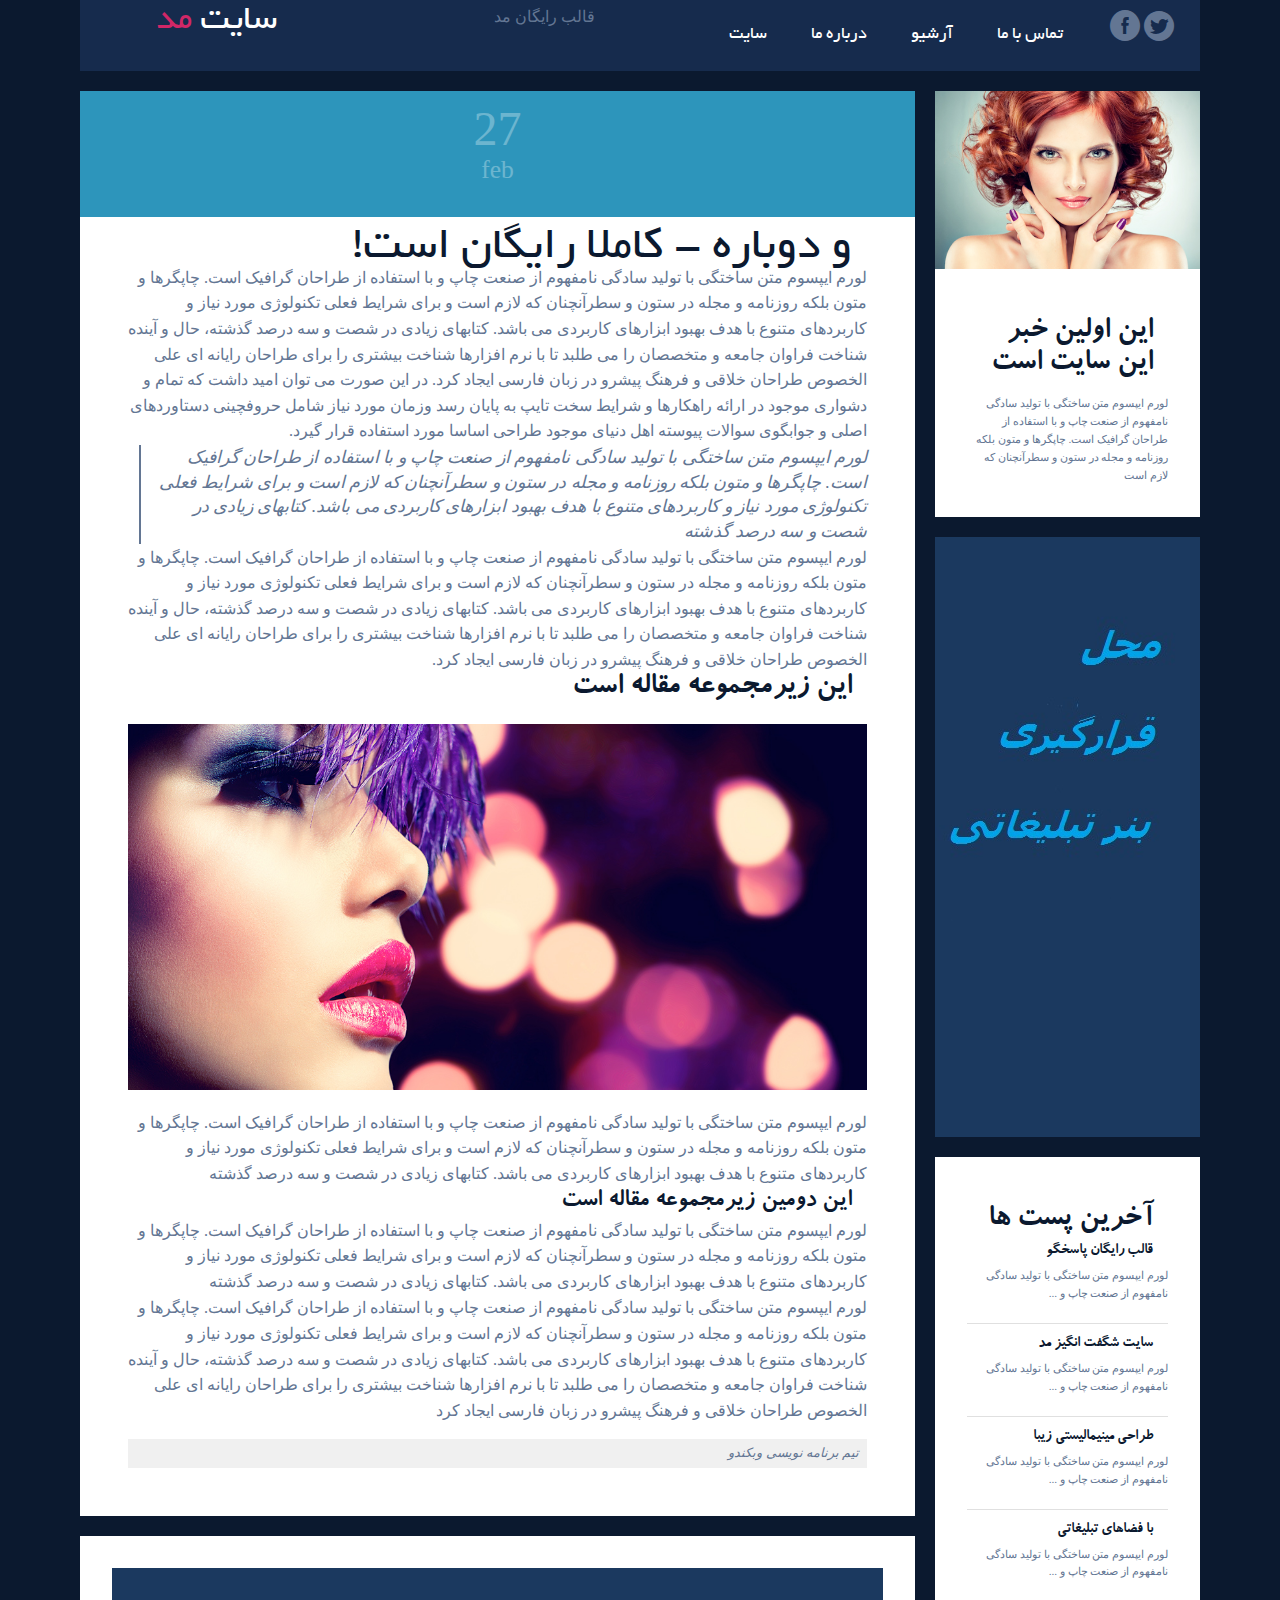
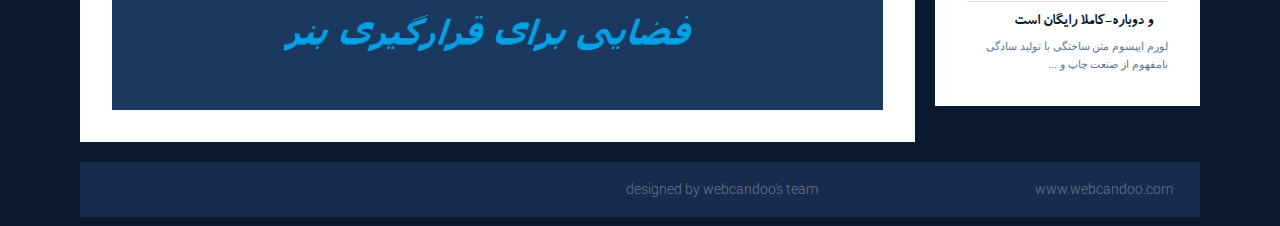
<file: post-5.html>
<!DOCTYPE html>
<html dir="rtl">
   <head>
      <meta charset="UTF-8">
      <meta name="viewport" content="width=device-width" />
      <title>Fashion is our passion | And again - it's totally free!
      </title>
      <meta name="description" content="Download free amazing responsive Fashion Blog template."/>
      <meta name="keywords" content="free, responsive, blog, fashion"/>
      <link href="font/fonts/font.css" rel="stylesheet" type="text/css"/>
      <link rel="stylesheet" href="css/components.css">
      <link rel="stylesheet" href="css/responsee.css">
      <!-- CUSTOM STYLE -->       
      <link href='http://fonts.googleapis.com/css?family=Roboto:400,100,300,700&subset=latin,latin-ext' rel='stylesheet' type='text/css'>
      <link rel="stylesheet" href="css/template-style.css">
      <script type="text/javascript" src="js/jquery-1.8.3.min.js"></script>
      <script type="text/javascript" src="js/jquery-ui.min.js"></script>    
      <script type="text/javascript" src="js/modernizr.js"></script>
      <script type="text/javascript" src="js/responsee.js"></script>        
      <!--[if lt IE 9]> 
      <script src="http://html5shiv.googlecode.com/svn/trunk/html5.js"></script> 
      <![endif]-->     
   </head>
   <body class="size-1140">
      <!-- TOP NAV WITH LOGO -->          
      <header class="margin-bottom">
         <div class="line">
            <nav>
               <div class="top-nav">
                  <p class="nav-text"></p>
                   <h1>قالب رایگان مد</h1>
                  <a class="logo" href="index.html">            
                  سایت    <span>مد</span>
                  </a>            
                 
                  <ul class="top-ul right">
                     <li>            
                        <a href="index.html">سایت</a>            
                     </li>
                     <li>            
                        <a href="about.html">درباره ما</a>            
                     </li>
                     <li>            
                        <a href="archive.html">آرشیو</a>            
                     </li>
                     <li>            
                        <a href="contact.html">تماس با ما</a>            
                     </li>
                     <div class="social right">	           
                        <a target="_blank" href="https://www.facebook.com/myresponsee">
                        <i class="icon-facebook_circle icon2x"></i>
                        </a>          
                        <a target="_blank" href="https://twitter.com/MyResponsee">
                        <i class="icon-twitter_circle icon2x"></i>
                        </a>          
                     </div>
                  </ul>
               </div>
            </nav>
         </div>
      </header>
      <!-- MAIN SECTION -->                  
      <section id="article-section" class="line">
         <div class="margin">
            <!-- ARTICLES -->             
            <div class="s-12 l-9">
               <!-- ARTICLE 1 -->               
               <article class="margin-bottom">
                  <div class="post-5 line">
                     <!-- date -->                 
                     <div class="s-12 post-date">
                        <p class="date">27</p>
                        <p class="month">feb</p>
                     </div>
                  </div>
                  <!-- text -->                 
                  <div class="post-text">
                     <h1>و دوباره - کاملا رایگان است!</h1>
                     <p>
                       لورم ایپسوم متن ساختگی با تولید سادگی نامفهوم از صنعت چاپ و با استفاده از طراحان گرافیک است. چاپگرها و متون بلکه روزنامه و مجله در ستون و سطرآنچنان که لازم است و برای شرایط فعلی تکنولوژی مورد نیاز و کاربردهای متنوع با هدف بهبود ابزارهای کاربردی می باشد. کتابهای زیادی در شصت و سه درصد گذشته، حال و آینده شناخت فراوان جامعه و متخصصان را می طلبد تا با نرم افزارها شناخت بیشتری را برای طراحان رایانه ای علی الخصوص طراحان خلاقی و فرهنگ پیشرو در زبان فارسی ایجاد کرد. در این صورت می توان امید داشت که تمام و دشواری موجود در ارائه راهکارها و شرایط سخت تایپ به پایان رسد وزمان مورد نیاز شامل حروفچینی دستاوردهای اصلی و جوابگوی سوالات پیوسته اهل دنیای موجود طراحی اساسا مورد استفاده قرار گیرد.                   </p>
                     <br>
                     <blockquote>
                       لورم ایپسوم متن ساختگی با تولید سادگی نامفهوم از صنعت چاپ و با استفاده از طراحان گرافیک است. چاپگرها و متون بلکه روزنامه و مجله در ستون و سطرآنچنان که لازم است و برای شرایط فعلی تکنولوژی مورد نیاز و کاربردهای متنوع با هدف بهبود ابزارهای کاربردی می باشد. کتابهای زیادی در شصت و سه درصد گذشته </blockquote>
                     <br>
                     <p> 
                       لورم ایپسوم متن ساختگی با تولید سادگی نامفهوم از صنعت چاپ و با استفاده از طراحان گرافیک است. چاپگرها و متون بلکه روزنامه و مجله در ستون و سطرآنچنان که لازم است و برای شرایط فعلی تکنولوژی مورد نیاز و کاربردهای متنوع با هدف بهبود ابزارهای کاربردی می باشد. کتابهای زیادی در شصت و سه درصد گذشته، حال و آینده شناخت فراوان جامعه و متخصصان را می طلبد تا با نرم افزارها شناخت بیشتری را برای طراحان رایانه ای علی الخصوص طراحان خلاقی و فرهنگ پیشرو در زبان فارسی ایجاد کرد.   </p>
                     <h2>این زیرمجموعه مقاله است</h2>
                     <img src="img/post4-big.jpg" alt="Fashion">
                     <p>
                        لورم ایپسوم متن ساختگی با تولید سادگی نامفهوم از صنعت چاپ و با استفاده از طراحان گرافیک است. چاپگرها و متون بلکه روزنامه و مجله در ستون و سطرآنچنان که لازم است و برای شرایط فعلی تکنولوژی مورد نیاز و کاربردهای متنوع با هدف بهبود ابزارهای کاربردی می باشد. کتابهای زیادی در شصت و سه درصد گذشته                     </p>
                     <h3>این دومین زیرمجموعه مقاله است</h3>
                     <p>
                        لورم ایپسوم متن ساختگی با تولید سادگی نامفهوم از صنعت چاپ و با استفاده از طراحان گرافیک است. چاپگرها و متون بلکه روزنامه و مجله در ستون و سطرآنچنان که لازم است و برای شرایط فعلی تکنولوژی مورد نیاز و کاربردهای متنوع با هدف بهبود ابزارهای کاربردی می باشد. کتابهای زیادی در شصت و سه درصد گذشته                     </p>

                     <br>
                     <p> 
                       لورم ایپسوم متن ساختگی با تولید سادگی نامفهوم از صنعت چاپ و با استفاده از طراحان گرافیک است. چاپگرها و متون بلکه روزنامه و مجله در ستون و سطرآنچنان که لازم است و برای شرایط فعلی تکنولوژی مورد نیاز و کاربردهای متنوع با هدف بهبود ابزارهای کاربردی می باشد. کتابهای زیادی در شصت و سه درصد گذشته، حال و آینده شناخت فراوان جامعه و متخصصان را می طلبد تا با نرم افزارها شناخت بیشتری را برای طراحان رایانه ای علی الخصوص طراحان خلاقی و فرهنگ پیشرو در زبان فارسی ایجاد کرد                     </p>
                     <p class="author">تیم برنامه نویسی وبکندو</p>
                  </div>
               </article>
               <!-- AD REGION -->
               <div class="line">
                  <div class="advertising horizontal">
                     <img src="img/banner-horizontal.jpg" alt="ad banner">         
                  </div>
               </div>
            </div>
            <!-- SIDEBAR -->             
            <div class="s-12 l-3">
               <aside>
                  <!-- NEWS 1 -->           
                  <img src="img/news1.jpg" alt="News 1">          
                  <div class="aside-block margin-bottom">
                     <h3>این اولین خبر این سایت است</h3>
                     <p>لورم ایپسوم متن ساختگی با تولید سادگی نامفهوم از صنعت چاپ و با استفاده از طراحان گرافیک است. چاپگرها و متون بلکه روزنامه و مجله در ستون و سطرآنچنان که لازم است </p>
                  </div>
                  <!-- AD REGION --> 
                  <div class="advertising margin-bottom">
                     <img src="img/banner.jpg" alt="ad banner">         
                  </div>
                  <!-- LATEST POSTS -->
                  <div class="aside-block margin-bottom">
                     <h3>آخرین پست ها</h3>
                     <a class="latest-posts" href="post-1.html">
                        <h5>قالب رایگان پاسخگو</h5>
                        <p>
                           لورم ایپسوم متن ساختگی با تولید سادگی نامفهوم از صنعت چاپ و ...
                        </p>
                     </a>
                     <a class="latest-posts" href="post-2.html">
                        <h5>سایت شگفت انگیز مد</h5>
                        <p>
                           لورم ایپسوم متن ساختگی با تولید سادگی نامفهوم از صنعت چاپ و ...
                        </p>
                     </a>
                     <a class="latest-posts" href="post-3.html">
                        <h5>طراحی مینیمالیستی زیبا</h5>
                        <p>
                           لورم ایپسوم متن ساختگی با تولید سادگی نامفهوم از صنعت چاپ و ...
                        </p>
                     </a>
                     <a class="latest-posts" href="post-4.html">
                        <h5>با فضاهای تبلیغاتی</h5>
                        <p>
                          لورم ایپسوم متن ساختگی با تولید سادگی نامفهوم از صنعت چاپ و ...
                        </p>
                     </a>
                     <a class="latest-posts" href="post-5.html">
                        <h5>و دوباره-کاملا رایگان است</h5>
                        <p>
                           لورم ایپسوم متن ساختگی با تولید سادگی نامفهوم از صنعت چاپ و ...
                        </p>
                     </a>
                  </div>
               </aside>
            </div>
         </div>
      </section>
      <!-- FOOTER -->       
      <div class="line">
         <footer>
            <div class="s-12 l-8">
                <p>
                 designed by webcandoo's team
               </p>
            </div>
            <div class="s-12 l-4">		                            
               <a class="right" href="http://www.webcandoo.com" title="Responsive framework">www.webcandoo.com<br>
             
               </a>                       
            </div>
         </footer>
      </div>
   </body>
</html>
</file>
<file: css/components.css>
/* Custom forms */
form.customform input, form.customform select, form.customform textarea, form.customform button {
 font-size:0.9em;
 font-family:inherit;
 margin-bottom:1.25em;
} 
form.customform input, form.customform select {height: 2.7em;}
form.customform input, form.customform textarea, form.customform select { 
 background: none repeat scroll 0 0 #F5F5F5;
 transition: background 0.20s linear 0s;
 -o-transition: background 0.20s linear 0s;
 -ms-transition: background 0.20s linear 0s;
 -moz-transition: background 0.20s linear 0s;
 -webkit-transition: background 0.20s linear 0s;
}
form.customform input:hover, form.customform textarea:hover, form.customform select:hover, form.customform input:focus, form.customform textarea:focus, form.customform select:focus {background: none repeat scroll 0 0 #fff;}
form.customform input, form.customform textarea, form.customform select {
 background: none repeat scroll 0 0 #F5F5F5;
 border: 1px solid #E0E0E0;
 padding: 0.625em;
 width: 100%;
}
form.customform input[type="file"] {
 border: 1px solid #E0E0E0;
 height: auto;
 max-height: 2.7em;
 min-height: 2.7em;
 padding: 0.4em;
 width: 100%;
}
form.customform input[type="radio"], form.customform input[type="checkbox"] {
 margin-right: 0.625em;
 width:auto;
 padding:0;
 height:auto;
}
form.customform option {padding: 0.625em;}
form.customform select[multiple="multiple"] {height: auto;}
form.customform button {
 width: 100%;
 background: none repeat scroll 0 0 #444444;
 border: 0 none;
 color: #FFFFFF;
 height: 2.7em;
 padding: 0.625em;
 cursor:pointer;
 width: 100%;
 transition: background 0.20s linear 0s;
 -o-transition: background 0.20s linear 0s;
 -ms-transition: background 0.20s linear 0s;
 -moz-transition: background 0.20s linear 0s;
 -webkit-transition: background 0.20s linear 0s;
}	
form.customform button:hover {background: none repeat scroll 0 0 #666666;}
/* Icon font - MFG labs */
@font-face {
  font-family: 'mfg';
    src: url('../font/mfglabsiconset-webfont.eot');
    src: url('../font/mfglabsiconset-webfont.svg#mfg_labs_iconsetregular') format('svg'),
   		   url('../font/mfglabsiconset-webfont.eot?#iefix') format('embedded-opentype'),
         url('../font/mfglabsiconset-webfont.woff') format('woff'),
         url('../font/mfglabsiconset-webfont.ttf') format('truetype');
    font-weight: normal;
    font-style: normal;
}
i, .icon {
  font-family: 'mfg';
  font-size: 1em;
  font-style: normal;
  font-weight: normal;
  color:#e3e3e3;
}
.icon2x {font-size: 2em;}
.icon3x {font-size: 3em;}
.gradient {
  color: #999999;
  text-shadow: 1px 1px 1px rgba(27, 27, 27, 0.19);
  transition: all 0.1s ease-in-out 0s;
}
.gradient:hover, .gradient .current {
  color: #EEEEEE;
  text-shadow: 0 0 3px rgba(255, 255, 255, 0.25);
}
.icon-cloud:before { content: "\2601"; }
.icon-at:before { content: "\0040"; }
.icon-plus:before { content: "\002B"; }
.icon-minus:before { content: "\2212"; }
.icon-arrow_up:before { content: "\2191"; }
.icon-arrow_down:before { content: "\2193"; }
.icon-arrow_right:before { content: "\2192"; }
.icon-arrow_left:before { content: "\2190"; }
.icon-chevron_down:before { content: "\f004"; }
.icon-chevron_up:before { content: "\f005"; }
.icon-chevron_right:before { content: "\f006"; }
.icon-chevron_left:before { content: "\f007"; }
.icon-reorder:before { content: "\f008"; }
.icon-list:before { content: "\f009"; }
.icon-reorder_square:before { content: "\f00a"; }
.icon-reorder_square_line:before { content: "\f00b"; }
.icon-coverflow:before { content: "\f00c"; }
.icon-coverflow_line:before { content: "\f00d"; }
.icon-pause:before { content: "\f00e"; }
.icon-play:before { content: "\f00f"; }
.icon-step_forward:before { content: "\f010"; }
.icon-step_backward:before { content: "\f011"; }
.icon-fast_forward:before { content: "\f012"; }
.icon-fast_backward:before { content: "\f013"; }
.icon-cloud_upload:before { content: "\f014"; }
.icon-cloud_download:before { content: "\f015"; }
.icon-data_science:before { content: "\f016"; }
.icon-data_science_black:before { content: "\f017"; }
.icon-globe:before { content: "\f018"; }
.icon-globe_black:before { content: "\f019"; }
.icon-math_ico:before { content: "\f01a"; }
.icon-math:before { content: "\f01b"; }
.icon-math_black:before { content: "\f01c"; }
.icon-paperplane_ico:before { content: "\f01d"; }
.icon-paperplane:before { content: "\f01e"; }
.icon-paperplane_black:before { content: "\f01f"; }
.icon-color_balance:before { content: "\f020"; }
.icon-star:before { content: "\2605"; }
.icon-star_half:before { content: "\f022"; }
.icon-star_empty:before { content: "\2606"; }
.icon-star_half_empty:before { content: "\f024"; }
.icon-reload:before { content: "\f025"; }
.icon-heart:before { content: "\2665"; }
.icon-heart_broken:before { content: "\f028"; }
.icon-hashtag:before { content: "\f029"; }
.icon-reply:before { content: "\f02a"; }
.icon-retweet:before { content: "\f02b"; }
.icon-signin:before { content: "\f02c"; }
.icon-signout:before { content: "\f02d"; }
.icon-download:before { content: "\f02e"; }
.icon-upload:before { content: "\f02f"; }
.icon-placepin:before { content: "\f031"; }
.icon-display_screen:before { content: "\f032"; }
.icon-tablet:before { content: "\f033"; }
.icon-smartphone:before { content: "\f034"; }
.icon-connected_object:before { content: "\f035"; }
.icon-lock:before { content: "\F512"; }
.icon-unlock:before { content: "\F513"; }
.icon-camera:before { content: "\F4F7"; }
.icon-isight:before { content: "\f039"; }
.icon-video_camera:before { content: "\f03a"; }
.icon-random:before { content: "\f03b"; }
.icon-message:before { content: "\F4AC"; }
.icon-discussion:before { content: "\f03d"; }
.icon-calendar:before { content: "\F4C5"; }
.icon-ringbell:before { content: "\f03f"; }
.icon-movie:before { content: "\f040"; }
.icon-mail:before { content: "\2709"; }
.icon-pen:before { content: "\270F"; }
.icon-settings:before { content: "\9881"; }
.icon-measure:before { content: "\f044"; }
.icon-vector:before { content: "\f045"; }
.icon-vector_pen:before { content: "\2712"; }
.icon-mute_on:before { content: "\f047"; }
.icon-mute_off:before { content: "\f048"; }
.icon-home:before { content: "\2302"; }
.icon-sheet:before { content: "\f04a"; }
.icon-arrow_big_right:before { content: "\21C9"; }
.icon-arrow_big_left:before { content: "\21C7"; }
.icon-arrow_big_down:before { content: "\21CA"; }
.icon-arrow_big_up:before { content: "\21C8"; }
.icon-dribbble_circle:before { content: "\f04f"; }
.icon-dribbble:before { content: "\f050"; }
.icon-facebook_circle:before { content: "\f051"; }
.icon-facebook:before { content: "\f052"; }
.icon-git_circle_alt:before { content: "\f053"; }
.icon-git_circle:before { content: "\f054"; }
.icon-git:before { content: "\f055"; }
.icon-octopus:before { content: "\f056"; }
.icon-twitter_circle:before { content: "\f057"; }
.icon-twitter:before { content: "\f058"; }
.icon-google_plus_circle:before { content: "\f059"; }
.icon-google_plus:before { content: "\f05a"; }
.icon-linked_in_circle:before { content: "\f05b"; }
.icon-linked_in:before { content: "\f05c"; }
.icon-instagram:before { content: "\f05d"; }
.icon-instagram_circle:before { content: "\f05e"; }
.icon-mfg_icon:before { content: "\f05f"; }
.icon-xing:before { content: "\F532"; }
.icon-xing_circle:before { content: "\F533"; }
.icon-mfg_icon_circle:before { content: "\f060"; }
.icon-user:before { content: "\f061"; }
.icon-user_male:before { content: "\f062"; }
.icon-user_female:before { content: "\f063"; }
.icon-users:before { content: "\f064"; }
.icon-file_open:before { content: "\F4C2"; }
.icon-file_close:before { content: "\f067"; }
.icon-file_alt:before { content: "\f068"; }
.icon-file_close_alt:before { content: "\f069"; }
.icon-attachment:before { content: "\f06a"; }
.icon-check:before { content: "\2713"; }
.icon-cross_mark:before { content: "\274C"; }
.icon-cancel_circle:before { content: "\F06E"; }
.icon-check_circle:before { content: "\f06d"; }
.icon-magnifying:before { content: "\F50D"; }
.icon-inbox:before { content: "\f070"; }
.icon-clock:before { content: "\23F2"; }
.icon-stopwatch:before { content: "\23F1"; }
.icon-hourglass:before { content: "\231B"; }
.icon-trophy:before { content: "\f074"; }
.icon-unlock_alt:before { content: "\F075"; }
.icon-lock_alt:before { content: "\F510"; }
.icon-arrow_doubled_right:before { content: "\21D2"; }
.icon-arrow_doubled_left:before { content: "\21D0"; }
.icon-arrow_doubled_down:before { content: "\21D3"; }
.icon-arrow_doubled_up:before { content: "\21D1"; }
.icon-link:before { content: "\f07B"; }
.icon-warning:before { content: "\2757"; }
.icon-warning_alt:before { content: "\2755"; }
.icon-magnifying_plus:before { content: "\f07E"; }
.icon-magnifying_minus:before { content: "\f07F"; }
.icon-white_question:before { content: "\2754"; }
.icon-black_question:before { content: "\2753"; }
.icon-stop:before { content: "\f080"; }
.icon-share:before { content: "\f081"; }
.icon-eye:before { content: "\f082"; }
.icon-trash_can:before { content: "\f083"; }
.icon-hard_drive:before { content: "\f084"; }
.icon-information_black:before { content: "\f085"; }
.icon-information_white:before { content: "\f086"; }
.icon-printer:before { content: "\f087"; }
.icon-letter:before { content: "\f088"; }
.icon-soundcloud:before { content: "\f089"; }
.icon-soundcloud_circle:before { content: "\f08A"; }
.icon-anchor:before { content: "\2693"; }
.icon-female_sign:before { content: "\2640"; }
.icon-male_sign:before { content: "\2642"; }
.icon-joystick:before { content: "\F514"; }
.icon-high_voltage:before { content: "\26A1"; }
.icon-fire:before { content: "\F525"; }
.icon-newspaper:before { content: "\F4F0"; }
.icon-chart:before { content: "\F526"; }
.icon-spread:before { content: "\F527"; }
.icon-spinner_1:before { content: "\F528"; }
.icon-spinner_2:before { content: "\F529"; }
.icon-chart_alt:before { content: "\F530"; }
.icon-label:before { content: "\F531"; }
.icon-brush:before { content: "\E000"; }
.icon-refresh:before { content: "\E001"; }
.icon-node:before { content: "\E002"; }
.icon-node_2:before { content: "\E003"; }
.icon-node_3:before { content: "\E004"; }
.icon-link_2_nodes:before { content: "\E005"; }
.icon-link_3_nodes:before { content: "\E006"; }
.icon-link_loop_nodes:before { content: "\E007"; }
.icon-node_size:before { content: "\E008"; }
.icon-node_color:before { content: "\E009"; }
.icon-layout_directed:before { content: "\E010"; }
.icon-layout_radial:before { content: "\E011"; }
.icon-layout_hierarchical:before { content: "\E012"; }
.icon-node_link_direction:before { content: "\E013"; }
.icon-node_link_short_path:before { content: "\E014"; }
.icon-node_cluster:before { content: "\E015"; }
.icon-display_graph:before { content: "\E016"; }
.icon-node_link_weight:before { content: "\E017"; }
.icon-more_node_links:before { content: "\E018"; }
.icon-node_shape:before { content: "\E00A"; }
.icon-node_icon:before { content: "\E00B"; }
.icon-node_text:before { content: "\E00C"; }
.icon-node_link_text:before { content: "\E00D"; }
.icon-node_link_color:before { content: "\E00E"; }
.icon-node_link_shape:before { content: "\E00F"; }
.icon-credit_card:before { content: "\F4B3"; }
.icon-disconnect:before { content: "\F534"; }
.icon-graph:before { content: "\F535"; }
.icon-new_user:before { content: "\F536"; }
</file>
<file: css/responsee.css>
/*
 * Responsee CSS - v2.2 - 2015-03-08
 * http://www.myresponsee.com
 * Copyright 2015, Vision Design - graphic zoo
 * Free to use under the MIT license.
*/

* {  
  -webkit-box-sizing:border-box;
	-moz-box-sizing:border-box;
	box-sizing:border-box;
	margin:0;	
  }
body {
	background:none repeat scroll 0 0 #d3d3d3;
	font-size:100%;
	margin:0;
  font-family:"Open Sans",Arial,sans-serif;
  color:#444;
  }
h1, h2, h3, h4, h5, h6 {
  color:#444;
  font-weight: normal;
  margin:0.2em 0 0.2em 0;    
}
h1 {font-size:2.4em;}
h2 {font-size:2em;}  
h3 {font-size:1.6em;}  
h4 {font-size:1.2em;}  
h5 {font-size:1em;}  
h6 {font-size:0.9em;}    
a, a:link, a:visited, a:hover, a:active {
	text-decoration:none;
  color:#444;
	}
img {
  border:0;
	height:auto;
	width:100%;
	}
table {
	background:none repeat scroll 0 0 #fff;
	border:1px solid #D0D0D0;
	border-collapse:collapse;
	border-spacing:0;
	text-align:left;
	width:100%;
	}
table tr td, table tr th {padding:0.625em;}
table tfoot, table thead {background:none repeat scroll 0 0 #e0e0e0;}
table tr:nth-of-type(2n) {background:none repeat scroll 0 0 #e0e0e0;}
th {border-right:1px solid #fff;}
td {border-right:1px solid #e0e0e0;}
.size-960 .line {
  margin:0 auto;
  max-width:60em;
  padding:0 0.625em;
}
.size-1140 .line {
  margin:0 auto;
  max-width:71.25em;
  padding:0 0.625em;
}
.size-960.align-content-left .line,.size-1140.align-content-left .line {margin-left:0;}
form {line-height:1.4em;}
nav {
  display:block;
  width:100%;
  background:#262626;
}
.line:after,nav:after,.center:after,.box:after {
  clear:both;
  content:".";
  display:block;
  height:0;
  line-height:0;
  visibility:hidden;
}
.top-nav ul {padding:0;}
.top-nav ul ul {
  position:absolute;
  background:#262626;
}
.top-nav li {
  float:left;
  list-style:none outside none;
  cursor:pointer;
}
.top-nav li a {
  padding:1.25em;
  display:block;
  color:#fff; 
}
.top-nav li ul li a {
  background:none repeat scroll 0 0 #222;
  min-width:100%;
  padding:0.625em;
}
.top-nav li a:hover, .aside-nav li a:hover {background:#999;}
.top-nav li ul {display:none;}
.top-nav li ul li {
  float:none;
  list-style:none outside none;
  min-width:100%;
  padding:0;
}
.top-nav li ul li ul li {
  float:none;
  list-style:none outside none;
  min-width:100%;
  padding:0;
}
.count-number {
  background:none repeat scroll 0 0 #777;
  -webkit-border-radius:10em;
  -moz-border-radius:10em;
  border-radius:10em;
  display:inline-block;
  font-size:0.7em;
  line-height:1.8em;
  margin-left:0.3125em;
  text-align:center;
  width:1.8em;  
  color:#fff; 
  margin-bottom:-0.3125em; 
}
ul.chevron .count-number {display:none;}
ul.chevron .submenu > a:after, ul.chevron .sub-submenu > a:after,ul.chevron .aside-submenu > a:after, ul.chevron .aside-sub-submenu > a:after {
  content:"\f004";
  display:inline-block;
  font-family:mfg;
  font-size:0.7em;
  margin:0 0.625em;
}
.top-nav .active-item a {background:none repeat scroll 0 0 #999;}
.aside-nav > ul > li.active-item > a:link, .aside-nav > ul > li.active-item > a:visited {
  background:none repeat scroll 0 0 #999;
  color:#fff;
} 
@media screen and (min-width:801px) {
  .aside-nav .count-number {
	 margin-left:-1.25em;	
	 float:right;	
  }
  .top-nav li:hover > ul {
	 display:block;
	 z-index:10;
  }  
.top-nav li:hover > ul ul {
    left:100%;
    margin:-2.5em 0;
    width:100%;
  } 
}
.nav-text {display:none;}
.aside-nav li li a, .aside-nav li li.active-item a, .aside-nav li li.aside-sub-submenu li a, 
.aside-nav > ul > li > a, .aside-nav > ul > li.active-item > a:link, .aside-nav > ul > li.active-item > a:visited, .aside-nav li > ul,
.top-nav .active-item a, .top-nav li a, .aside-nav li a, .top-nav li ul li a, .top-nav li a,.top-nav li a, .top-nav li ul li a, .top-nav li ul li ul li a {
  transition:background 0.20s linear 0s;
  -o-transition:background 0.20s linear 0s;
  -ms-transition:background 0.20s linear 0s;
  -moz-transition:background 0.20s linear 0s;
  -webkit-transition:background 0.20s linear 0s;
}
.aside-nav ul {
  background:#e8e8e8; 
  padding:0;
}
.aside-nav li {
  list-style:none outside none;
  cursor:pointer;
}
.aside-nav li a {
  display:block;
  padding:1.25em;
  border-bottom:1px solid #d2d2d2; 
}
.aside-nav > ul > li:last-child a {border-bottom:0 none;}
.aside-nav li > ul {
  height:0;
  display:block;
  position:relative;
  background:#f4f4f4;
  border-left:solid 1px #f2f2f2;
  border-right:solid 1px #f2f2f2;
  overflow:hidden;
}
.aside-nav li ul ul {
  border:0;
  background:#fff;
}
.aside-nav ul ul a {padding:0.625em 1.25em;}
.aside-nav li a:link, .aside-nav li a:visited {color:#333;}
.aside-nav li li a:hover, .aside-nav li li.active-item > a, .aside-nav li li.aside-sub-submenu li a:hover {
  color:#999;
  background:none;
}
.aside-nav > ul > li > a:hover {color:#fff;}
.aside-nav li li a:hover:before, .aside-nav li li.active-item a:before {
  content:"\f006";
  display:inline-block;
  font-family:"mfg";
  font-size:0.6em;
  margin:0 0.625em 0 -1.25em;
  width:0.625em;
}
.aside-nav li li a:link, .aside-nav li li a:visited {background:none;}
.aside-nav .show-aside-ul, .aside-nav .active-aside-item  {
  display:block;  
  height:auto;
}
.padding {
  display:list-item;
  list-style:none outside none;
  padding:10px;
}
.margin {margin:0 -0.625em;}
.line {clear:left;}
.line .line {padding:0;}
.hide-l {display:none;}
.box {
  background:none repeat scroll 0 0 #fff;
  display:block;
  padding:1.25em;
  width:100%;
}
.margin-bottom {margin-bottom:1.25em;}
.s-1, .s-2,.s-five,.s-3, .s-4, .s-5, .s-6, .s-7, .s-8, .s-9, .s-10, .s-11, .s-12, .l-1, .l-2, .l-five, .l-3, .l-4, .l-5, .l-6, .l-7, .l-8, .l-9, .l-10, .l-11, .l-12 {
  float:left;
  position:relative;
} 
.s-1 {width:8.3333%;}
.s-2 {width:16.6666%;}
.s-five {width:16.6666%;}
.s-3 {width:25%;}
.s-4 {width:33.3333%;}
.s-5 {width:41.6666%;}
.s-6 {width:50%;}
.s-7 {width:58.3333%;}
.s-8 {width:66.6666%;}
.s-9 {width:75%;}
.s-10 {width:83.3333%;}
.s-11 {width:90%;}
.s-12 {width:100%;}
.margin > .s-1,.margin > .s-2,.margin > .s-five,.margin > .s-3,.margin > .s-4,.margin > .s-5,.margin > .s-6,.margin > .s-7,.margin > .s-8,.margin > .s-9,.margin > .s-10,.margin > .s-11,.margin > .s-12,
.margin > .l-1,.margin > .l-2,.margin > .l-five,.margin > .l-3,.margin > .l-4,.margin > .l-5,.margin > .l-6,.margin > .l-7,.margin > .l-8,.margin > .l-9,.margin > .l-10,.margin > .l-11,.margin > .l-12 {padding:0 0.625em;}
.margin > .s-1 {width:8.3333%;}
.margin > .s-2 {width:16.6666%;}
.margin > .s-five {width:20%;}
.margin > .s-3 {width:25%;}
.margin > .s-4 {width:33.3333%;}
.margin > .s-5 {width:41.6666%;}
.margin > .s-6 {width:50%;}
.margin > .s-7 {width:58.3333%;}
.margin > .s-8 {width:66.6666%;}
.margin > .s-9 {width:75%;}
.margin > .s-10 {width:83.3333%;}
.margin > .s-11 {width:90%;}
.margin > .s-12 {width:100%;}
.l-1 {width:8.3333%;}
.l-2 {width:16.6666%;}
.l-five {width:20%;}
.l-3 {width:25%;}
.l-4 {width:33.3333%;}
.l-5 {width:41.6666%;}
.l-6 {width:50%;}
.l-7 {width:58.3333%;}
.l-8 {width:66.6666%;}
.l-9 {width:75%;}
.l-10 {width:83.3333%;}
.l-11 {width:90%;}
.l-12 {clear:left;width:100%;}
.margin > .l-1 {width:8.3333%;}
.margin > .l-2 {width:16.6666%;}
.margin > .l-five {width:20%;}
.margin > .l-3 {width:25%;}
.margin > .l-4 {width:33.3333%;}
.margin > .l-5 {width:41.6666%;}
.margin > .l-6 {width:50%;}
.margin > .l-7 {width:58.3333%;}
.margin > .l-8 {width:66.6666%;}
.margin > .l-9 {width:75%;}
.margin > .l-10 {width:83.3333%;}
.margin > .l-11 {width:90%;}
.margin > .l-12 {width:100%;}
.right {float:right;} 
@media screen and (max-width:800px) {
.size-960 {max-width:800px;}
.size-1140 {max-width:800px;}
.hide-l {display:block;}
.hide-s {display:none;}
nav {
  display:block;
  cursor:pointer;
  line-height:3em;
}
.top-nav li a {background:none repeat scroll 0 0 #4a4a4a;}
.top-nav > ul {
  height:0;
  max-width:100%;
  overflow:hidden;
  position:relative;
  z-index:999;
}
.top-nav > ul.show-menu {height:auto;}
.top-nav ul ul {
  left:0;
  margin-top:0;
  position:relative;
  right:0;
} 
.top-nav li ul li a {min-width:100%;}
.top-nav li {
  float:none;
  list-style:none outside none;
  padding:0;
}
.top-nav li a {
  border-top:1px solid #333;
  color:#fff;
  display:block;
  padding:0.625em;
  text-decoration:none;
}
.top-nav li ul li a {border-top:1px solid #878787;}
.top-nav li ul li ul li a {border-top:1px solid #989898;}
.top-nav li a:hover {
  background:none repeat scroll 0 0 #8b8b8b;
  color:#fff;
}
.top-nav li ul,.top-nav li ul li ul {
  display:block;  
  overflow:hidden; 
  height:0;   
} 
.top-nav > ul ul.show-ul {
  display:block;
  height:auto;  
}
.top-nav li ul li a {
  background:none repeat scroll 0 0 #9d9d9d;
  padding:0.625em;
}
.top-nav li ul li ul li a {
  background:none repeat scroll 0 0 #d7d7d7;
  color:#222;
}
.nav-text {
  color:#fff;
  display:block;
  font-size:1.2em;
  line-height:3em;
  margin-right:0.625em;
  max-width:100%;
  text-align:right;
  vertical-align:middle;
}
.nav-text:after {
  content:"\f008";
  font-family:"mfg";
  font-size:1.1em;
  margin-left:0.5em;
  text-align:right;
}
.count-number {margin-right:-1.25em;} 
.l-1 {width:8.3333%;}
.l-2 {width:16.6666%;}
.l-five {width:20%;}
.l-3 {width:25%;}
.l-4 {width:33.3333%;}
.l-5 {width:41.6666%;}
.l-6 {width:50%;}
.l-7 {width:58.3333%;}
.l-8 {width:66.6666%;}
.l-9 {width:75%;}
.l-10 {width:83.3333%;}
.l-11 {width:90%;}
.l-12 {width:100%;}
.margin > .l-1 {width:8.3333%;}
.margin > .l-2 {width:16.6666%;}
.margin > .l-five {width:20%;}
.margin > .l-3 {width:25%;}
.margin > .l-4 {width:33.3333%;}
.margin > .l-5 {width:41.6666%;}
.margin > .l-6 {width:50%;}
.margin > .l-7 {width:58.3333%;}
.margin > .l-8 {width:66.6666%;}
.margin > .l-9 {width:75%;}
.margin > .l-10 {width:83.3333%;}
.margin > .l-11 {width:90%;}
.margin > .l-12 {width:100%;}
.s-1 {width:8.3333%;}
.s-2 {width:16.6666%;}
.s-five {width:20%;}
.s-3 {width:25%;}
.s-4 {width:33.3333%;}
.s-5 {width:41.6666%;}
.s-6 {width:50%;}
.s-7 {width:58.3333%;}
.s-8 {width:66.6666%;}
.s-9 {width:75%;}
.s-10 {width:83.3333%;}
.s-11 {width:90%;}
.s-12 {width:100%;float:none;}
.margin > .s-1 {width:8.3333%;}
.margin > .s-2 {width:16.6666%;}
.margin > .s-five {width:20%;}
.margin > .s-3 {width:25%;}
.margin > .s-4 {width:33.3333%;}
.margin > .s-5 {width:41.6666%;}
.margin > .s-6 {width:50%;}
.margin > .s-7 {width:58.3333%;}
.margin > .s-8 {width:66.6666%;}
.margin > .s-9 {width:75%;}
.margin > .s-10 {width:83.3333%;}
.margin > .s-11 {width:90%;}
.margin > .s-12 {width:100%;}
}
.center {
  float:none;
  margin:0 auto;
  display:block;
}
</file>
<file: css/template-style.css>
body {
	background: none repeat scroll 0 0 #0b192f;
	color: #fff;
	font-family: roboto;
	font-weight: 300;
}
nav {
	background: none repeat scroll 0 0 #162b4d;
	position: relative;
}
a.logo {
	color: #fff;
	display: inline-block;
	font-size: 2.3em;
	font-weight: 100;
	letter-spacing: -1px;
	padding: 0.6em;
        font-family:'BYekan';
        margin-right: 17%;
}
a.logo span {
	color: #d12767;
}
header h1 {
	color: #637693;
	display: inline;
	font-size: 1em;
	font-weight: 300;
        margin-right: 10%;
	position: relative;
	top: -0.35em;
        font-family: tahoma;
}
.top-nav li a {
	font-size: 1.1em;
	padding: 2em 1.25em;
        font-family: Byekan;
}
.top-nav li a:hover {
	background: none repeat scroll 0 0 #283D5F;
}
.top-nav .active-item a, .top-nav .active-item a:hover {
	background: none repeat scroll 0 0 #0b192f;
}
.social {
	padding: 1.6em;
}
.social i {
	color: #637693;
	transition: color 0.20s linear 0s;
	-o-transition: color 0.20s linear 0s;
	-ms-transition: color 0.20s linear 0s;
	-moz-transition: color 0.20s linear 0s;
	-webkit-transition: color 0.20s linear 0s;
}
.social i:hover {
	color: #fff;
}
section p {
	line-height: 1.6em;
}
.post-image img {
	display: block;
	margin: 0;
	opacity: 1;
	transition: opacity 0.20s linear 0s;
	-o-transition: opacity 0.20s linear 0s;
	-ms-transition: opacity 0.20s linear 0s;
	-moz-transition: opacity 0.20s linear 0s;
	-webkit-transition: opacity 0.20s linear 0s;
}
#home-section .post-image img:hover, #article-section.archive .post-image img:hover {
	opacity: 0.5;
}
#home-section .post-text {
	color: #fff;
	padding: 2.25em;
}
#home-section .post-text h2 {
	color: #fff;
	font-size: 3.2em;
        font-family:'BKoodakBold';
	font-weight: 100;
	line-height: 1em;
	margin: 0 0 0.3125em 0;
  opacity:1;
	padding: 0;
  transition: opacity 0.20s linear 0s;
	-o-transition: opacity 0.20s linear 0s;
	-ms-transition: opacity 0.20s linear 0s;
	-moz-transition: opacity 0.20s linear 0s;
	-webkit-transition: opacity 0.20s linear 0s;
}
#home-section .post-text h2:hover {
	opacity:0.6;
}
#home-section .post-text p {
	font-size: 0.9em;
        font-family: tahoma;
	opacity: 0.6;
}
.post-date .date {
	font-size: 3em;
}
.post-date .month {
	font-size: 1.6em;
	margin-bottom: 1em;
	margin-top: -0.7em;
}
.post-date {
	font-weight: 100;
	opacity: 0.3;
	text-align: center;
}
.right-align .post-image {
	float: right;
}
.right-align .post-text {
	float: right;
	text-align: right;
}
.right-align .post-date {
	float: right;
	text-align: right;
}
.post-1 {
	background: none repeat scroll 0 0 #B71757;
}
.post-2 {
	background: none repeat scroll 0 0 #0D7E71;
}
.post-3 {
	background: none repeat scroll 0 0 #b1660e;
}
.post-4 {
	background: none repeat scroll 0 0 #d12767;
}
.post-5 {
	background: none repeat scroll 0 0 #2d95bb;
}
.aside-block {
	background: none repeat scroll 0 0 #fff;
	margin-bottom: 1.25em;
	padding: 2em;
}
aside img {
	display: block;
	margin: 0;
}
aside h3 {
	color: #0b192f;
	font-size: 2em;
	font-weight: 300;
	line-height: 1em;
	margin: 0 0 0.625em;
        font-family:'BKoodakBold';
}
aside p {
	color: #637693;
	font-size: 0.70em;
        font-family: tahoma;
}
.advertising {
	background: none repeat scroll 0 0 #fff;
}
footer {
	background: none repeat scroll 0 0 #162b4d;
	display: inline-block;
	margin-bottom: 0;
	margin-top: 1.25em;
	padding: 1.7em;
	position: relative;
	width: 100%;
}
footer p, footer a, footer a:link, footer a:active, footer a:visited {
	color: #637693;
	font-size: 0.9em;
}
#article-section article {
	background: none repeat scroll 0 0 #fff;
}
#article-section p {
	color: #637693;
        font-family: tahoma;
}
#article-section h1, #article-section h2, #article-section h3, #article-section h4, #article-section h5, #article-section h6 {
	color: #0b192f;
	font-weight: 100;
        font-family:'BKoodakBold';
            margin: 15px;
}
#article-section h1 {
	font-size: 3em;
	font-weight: 100;
	margin-top: 0;
        font-family: BYekan;
}
#article-section h3, #article-section h4, #article-section h5, #article-section h6 {
	font-weight: 300;
}
#article-section .post-text {
	padding: 2em 3em 3em;
}
#article-section .post-date p {
	color: #fff;
}
#article-section blockquote {
	border-left: 2px solid #637693;
	color: #637693;
	font-family: tahoma;
	font-size: 1.1em;
	font-style: italic;
	font-weight: normal;
	line-height: 1.4em;
	margin-left: 0.625em;
	padding-left: 0.625em;
}
#article-section .post-text img {
	margin: 1.25em 0;
	max-width: 100%;
	width: auto;
}
p.author {
	background: none repeat scroll 0 0 #f0f0f0;
	font-family: georgia;
	font-size: 0.8em;
	font-style: italic;
	margin-top: 1.25em;
	padding: 0.3125em 0.625em;
}
a.continue-reading, form.customform button {
	background: none repeat scroll 0 0 rgba(0, 0, 0, 0);
	border: 1px solid #0b192f;
	color: #0b192f;
	display: inline-block;
	font-size: 0.9em;
	font-weight: 400;
	height: auto;
	margin-top: 1.25em;
	padding: 0.625em 1.25em;
	transition: background 0.20s linear 0s;
	-o-transition: background 0.20s linear 0s;
	-ms-transition: background 0.20s linear 0s;
	-moz-transition: background 0.20s linear 0s;
	-webkit-transition: background 0.20s linear 0s;
        font-family: tahoma;
}
form.customform button {
	margin-top: 0;
}
a.continue-reading:hover, form.customform button:hover {
	background: none repeat scroll 0 0 #0b192f;
	color: #fff;
        font-family: tahoma;
}
a.latest-posts {
	border-bottom: 1px solid #e0e0e0;
	display: block;
	margin-bottom: 1.25em;
	padding-bottom: 1.25em;
}
a.latest-posts:last-child {
	border: 0 none;
	margin: 0;
	padding: 0;
}
#article-section aside a h5:hover {
	color: #d12767;
}
.advertising.horizontal {
	padding: 2em;
}
address {
	font-style: normal;
}
address i.icon {
	background: none repeat scroll 0 0 #0b192f;
	border-radius: 30px;
	color: #fff;
	display: block;
	float: left;
	font-size: 0.8em;
	height: 30px;
	line-height: 30px;
	margin-right: 0.625em;
	position: relative;
	text-align: center;
	top: 4px;
	width: 30px;
}
address p {
	line-height: 2.5em;
}
@media screen and (max-width: 800px) {
  a.logo {
  	display: block;
  	text-align: center;
  }
  head h1 {
  	display: block;
  	text-align: center;
  }
  header h1 {
  	display: block;
  	text-align: center;
  	top: -1.5em;
  }
  .nav-text {
  	font-size: 2.5em;
  	line-height: 1em;
  	padding-top: 1em;
  	text-align: center;
  }
  .top-nav ul {
  	float: none;
  	text-align: center;
  }
  .top-nav li a {
  	background: none repeat scroll 0 0 #162b4d;
  	border-top: 1px solid #0b192f;
  	color: #fff;
  	display: block;
  }
  .social.right {
  	float: none;
  	text-align: center;
  }
  #article-section .post-text {
  	padding: 1em 2em 2em;
  }
  .right-align .post-text {
  	text-align: left;
  }
  .right-align .post-date {
  	text-align: center;
  }
  footer a.right {
  	float: none;
  	text-align: center;
  }
  footer {
  	text-align: center;
  }
}
</file>
<file: font/fonts/font.css>
/*
site: RonakWeb.com

*/

/* css reset */
html,body,div, span, applet, object, iframe,
h1, h2, h3, h4, h5, h6, p, blockquote, pre,
a, abbr, acronym, address, big, cite, code,
del, dfn, em, img, ins, kbd, q, s, samp,
small, strike, strong, sub, sup, tt, var,
b, u, i, center,
dl, dt, dd, ol, ul, li,
fieldset, form, label, legend,
table, caption, tbody, tfoot, thead, tr, th, td,
article, aside, canvas, details, embed, 
figure, figcaption, footer, header, hgroup, 
menu, menu, output, ruby, section, summary,
time, mark, audio, video {
	margin: 0;
	padding: 0;
	border: 0;
	font-size: 100%;
	font: inherit;
	vertical-align: baseline;
}
/* HTML5 display-role reset for older browsers */
article, aside, details, figcaption, figure, 
footer, header, hgroup, menu, menu, section {
	display: block;
}
body {
	line-height: 1px;
}
ol, ul {
	list-style: none;
}
blockquote, q {
	quotes: none;
}
blockquote:before, blockquote:after,
q:before, q:after {
	content: '';
	content: none;
}
.aligncenter, img.aligncenter{clear: both;display: block;margin-left: auto;margin-right: auto;}
.alignright, img.alignright{float: right;}
.alignleft, img.alignleft{float: left;}
#wp-calendar{width: 90%; margin: 0 auto;}
#wp-calendar tbody tr td,#wp-calendar thead tr th{
	width:25px !important;
	height:25px !important;
	margin: 2px 7px;
	text-align:center;
	background : #f5f5f5;
	display: inline-block;
	padding: 0 !important;
}
#wp-calendar thead tr th{color:#333333; background: none;padding: 0 !important;margin: 2px 6px !important;}
#wp-calendar tbody tr td a{color: #444479;}
#wp-calendar #next,#wp-calendar #prev{text-align: center;}
.ava-bg{background: url(images/ava-bg.png) no-repeat center;}
img{max-width: 100%;height: auto;} 
#wp-calendar{margin-top: 30px;}
table {
	border-collapse: collapse;
	border-spacing: 0;
}
ul{list-style-type: none;}
a{text-decoration: none;}
.clear{clear: both;}
.clear2{clear: both;margin-bottom: 30px;}
strong{font-weight: bold;}
/*  css reset */

@font-face {
    font-family: 'BMitra';
    src: url('BMitra.eot');
    src: url('BMitra.eot?#iefix') format('embedded-opentype'),
         url('BMitra.woff') format('woff'),
         url('BMitra.ttf') format('truetype');
    font-weight: normal;
    font-style: normal;
}

@font-face {
    font-family: 'BMitraBold';
    src: url('BMitraBold.eot');
    src: url('BMitraBold.eot?#iefix') format('embedded-opentype'),
         url('BMitraBold.woff') format('woff'),
         url('BMitraBold.ttf') format('truetype');
    font-weight: bold;
    font-style: normal;
}

@font-face {
    font-family: 'BRoya';
    src: url('BRoya.eot');
    src: url('BRoya.eot?#iefix') format('embedded-opentype'),
         url('BRoya.woff') format('woff'),
         url('BRoya.ttf') format('truetype');
    font-weight: normal;
    font-style: normal;
}

@font-face {
    font-family: 'BTabassom';
    src: url('BTabassom.eot');
    src: url('BTabassom.eot?#iefix') format('embedded-opentype'),
         url('BTabassom.woff') format('woff'),
         url('BTabassom.ttf') format('truetype');
    font-weight: normal;
    font-style: normal;
}


@font-face {
    font-family: 'BTitr';
    src: url('BTitr.eot');
    src: url('BTitr.eot?#iefix') format('embedded-opentype'),
         url('BTitr.woff') format('woff'),
         url('BTitr.ttf') format('truetype');
    font-weight: bold;
    font-style: normal;
}

@font-face {
    font-family: 'BTitrTGE';
    src: url('BTitrTGE.eot');
    src: url('BTitrTGE.eot?#iefix') format('embedded-opentype'),
         url('BTitrTGE.woff') format('woff'), 
         url('BTitrTGE.ttf') format('truetype');
    font-weight: bold;
    font-style: normal;
}


@font-face {
	font-family: 'Yekan';
	src: url('fonts/Yekan.eot?-wwn5ej');
	src: url('fonts/Yekan.eot?#iefix-wwn5ej') format('embedded-opentype'),
	url('fonts/Yekan.woff?-wwn5ej') format('woff'),
	url('fonts/Yekan.ttf?-wwn5ej') format('truetype'),
	url('fonts/Yekan.svg?-wwn5ej#icomoon') format('svg');
	font-weight: normal;
	font-style: normal;
}
body{
	 font-family: 'BTitrTGE';
	 font-size: 15px;

}

@font-face {
    font-family: 'BTraffic';
    src: url('BTraffic.eot');
    src: url('BTraffic.eot?#iefix') format('embedded-opentype'),
         url('BTraffic.woff') format('woff'),
         url('BTraffic.ttf') format('truetype');
    font-weight: normal;
    font-style: normal;
}


 @font-face {
    font-family: 'BNasim';
    src: url('BNasim.eot');
    src: url('BNasim.eot?#iefix') format('embedded-opentype'),
         url('BNasim.woff') format('woff'),
         url('BNasim.ttf') format('truetype');
    font-weight: bold;
    font-style: normal;
}


@font-face{
	font-family:'BYekan';
	src:url('../fonts/BYekan.eot?#') format('eot'),
		url('../fonts/BYekan.voff') format('voff'),
		url('../fonts/BYekan.ttf') format('truetype');
}
@font-face{
	font-family:'BKoodakBold';
	src:url('../fonts/BKoodakBold.eot?#') format('eot'),
		url('../fonts/BKoodakBold.voff') format('voff'),
		url('../fonts/BKoodakBold.ttf') format('truetype');
}
</file>
